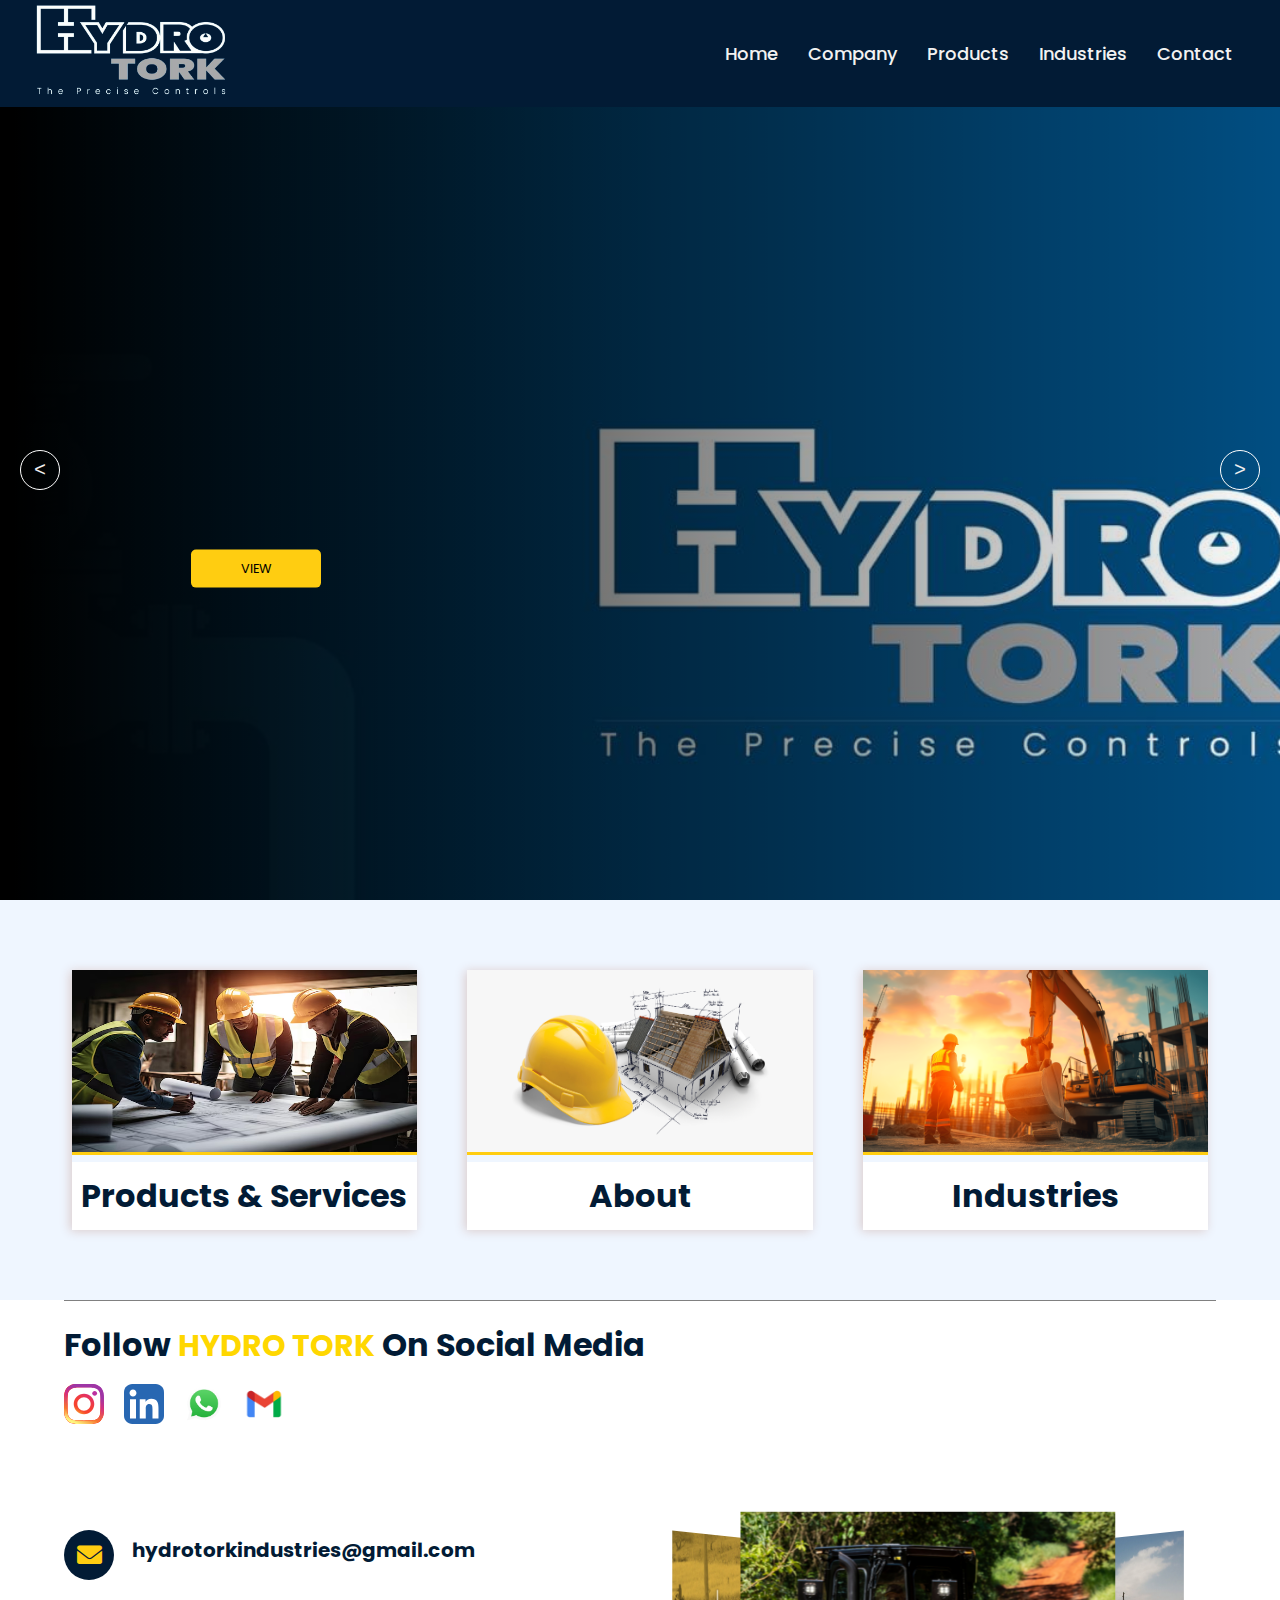
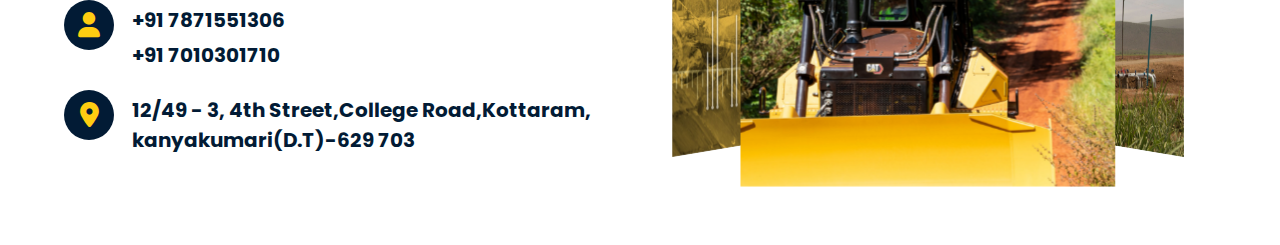
<file: index.html>
<!DOCTYPE html>
<html lang="en">
<head>
    <meta charset="UTF-8">
    <meta name="viewport" content="width=device-width, initial-scale=1.0">
    <title>Hydro TORK</title>
    <link rel="stylesheet" href="https://cdnjs.cloudflare.com/ajax/libs/font-awesome/6.0.0-beta3/css/all.min.css">
    <link rel="stylesheet" href="css/style.css">
</head>
<body>
    <!-- ----------------------------navbar section----------------------------- -->
    <section class="navbar">
        <nav>
            <div class="wrapper">
              <div class="logo">
                <a href="index.html">
                    <img src="images/logo.png" alt="logo">
                </a>
            </div>
              <input type="radio" name="slider" id="menu-btn">
              <input type="radio" name="slider" id="close-btn">
              <ul class="nav-links">
                <label for="close-btn" class="btn close-btn"><i class="fas fa-times"></i></label>
                <li><a href="index.html">Home</a></li>
                <li>
                  <a href="about.html" class="desktop-item">Company</a>
                  <input type="checkbox" id="showDrop">
                  <label for="showDrop" class="mobile-item">Company</label>
                  <ul class="drop-menu">
                    <li><a href="strategy.html">Strategy & Purpose</a></li>
                    <li><a href="product.html">Brands</a></li>
                  </ul>
                </li>
                <li>
                  <a href="product.html" class="desktop-item">Products</a>
                  <input type="checkbox" id="showMega">
                  <label for="showMega" class="mobile-item">Products</label>
                  <div class="mega-box">
                    <div class="content">
                      <div class="row">
                        <ul class="mega-links" style="border: none;">
                            <li onclick="navigateToProduct(1)"><span>> Hydraulic Pumps</span></li>
                            <li onclick="navigateToProduct(2)"><span>> Hydraulic Valves</span></li>
                            <li onclick="navigateToProduct(3)"><span>> Power Packs</span></li>
                        </ul>
                    </div>
                    <div class="row">
                        <ul class="mega-links">
                            <li onclick="navigateToProduct(4)"><span>> Hydraulic Fittings</span></li>
                            <li onclick="navigateToProduct(5)"><span>> Industrial Valves</span></li>
                            <li onclick="navigateToProduct(6)"><span>> Hydraulic Directional Control Valves</span></li>
                        </ul>
                    </div>
                    </div>
                  </div>
                </li>
                <li>
                    <a href="industries.html" class="desktop-item">Industries</a>
                    <input type="checkbox" id="showDrop1">
                    <label for="showDrop1" class="mobile-item">Industries</label>
                    <ul class="drop-menu">
                        <li><a href="industries.html">Steel</a></li>
                        <li><a href="industries.html">Plastic</a></li>
                        <li><a href="industries.html">Construction</a></li>
                        <li><a href="industries.html">Mechine Tools</a></li>
                        <li><a href="industries.html">Marine</a></li>
                        <li><a href="industries.html">Agriculture</a></li>
                        <li><a href="industries.html">Scrubbing industries</a></li>
                    </ul>
                  </li>
                <li><a href="contact.html">Contact</a></li>
              </ul>
              <label for="menu-btn" class="btn menu-btn"><i class="fas fa-bars"></i></label>
            </div>
          </nav>
    </section>

    <!-- ----------------------------------- banner section --------------------------------------- -->
    <div class="slider">
        <div class="list">
            <div class="item active">
                <img src="images/ban1.jpg">
                <div class="content">
                    <h2>HYDRO TORK</h2>
                    <button onclick="homeview1()">VIEW</button>
                </div>
            </div>
            <div class="item">
                <img src="images/pumps-transformed.jpeg">
                <div class="content">
                    <h2>Hydraulic Pumps</h2>
                    <button onclick="homeview2()">VIEW</button>
                </div>
            </div>
            <div class="item">
                <img src="images/valves-transformed.jpeg">
                <div class="content">
                    <h2>Hydraulic Valves</h2>
                    <button onclick="homeview3()">VIEW</button>
                </div>
            </div>
            <div class="item">
                <img src="images/powerpack.png">
                <div class="content">
                    <h2>Power Packs</h2>
                    <button onclick="homeview4()">VIEW</button>
                </div>
            </div>
            <div class="item">
                <img src="images/fittings.jpeg">
                <div class="content">
                    <h2>Hydraulic Fittings</h2>
                    <button onclick="homeview5()">VIEW</button>
                </div>
            </div>
            <div class="item">
                <img src="images/interiel valves.jpeg">
                <div class="content">
                    <h2>Industrial Valves</h2>
                    <button onclick="homeview6()">VIEW</button>
                </div>
            </div>
        </div>
        <!-- button arrows -->
        <div class="arrows">
            <button id="prev"><
            </button>
            <button id="next">></button>
        </div>
    </div>

    <!--  ------------------------------- home page ------------------------------------------------- -->
    <div class="home-bg-color">
        <div class="home-container">
            <div class="row-home">
                <div class="home-col" onclick="productsSection()">
                    <img src="images/index-about.jpg" alt="">
                    <div class="home-col-heading">
                        <h1>Products & Services</h1>
                    </div>
                </div>
                <div class="home-col" onclick="aboutSection()">
                    <img src="images/index-about1.png" alt="">
                    <div class="home-col-heading">
                        <h1>About</h1>
                    </div>
                </div>
                <div class="home-col" onclick="industriesSection()">
                    <img src="images/index-industries.jpg" alt="">
                    <div class="home-col-heading">
                        <h1>Industries</h1>
                    </div>
                </div>
            </div>
        </div>
    </div>


    <!-- --------------------------------------------  social media ------------------------------------------ -->
    <div class="home-social-media" id="contact">
        <div class="home-container">
            <div class="row-social-media">
                <div class="social-media-heading">
                    <h1>Follow <span style="color:gold;font-size: 30px;">HYDRO TORK</span> On Social Media</h1>
                </div>
                <div class="social-media-list">

                    <ul>
                        <a href="https://www.instagram.com/yourusername" target="_blank" title="instagram">
                            <li><img src="images/insta.svg" alt=""></li>
                        </a>
                        <a href="https://www.linkedin.com/in/your-profile" target="_blank" title="linkedin">
                            <li><img src="images/linkedin.svg" alt=""></li>
                        </a>
                        <a href="https://wa.me/7871551306" title="whatsapp">
                            <li><img src="images/whatsapp.png" alt=""></li>
                        </a>
                        <a href="mailto:hydrotorkindustries@gmail.com" title="gmail">
                            <li><img src="images/gmail.png" alt=""></li>
                        </a>
                    </ul>
                </div>

            </div>
        </div>
    </div>


    <!-- --------------------------------- footer section ---------------------------- -->
    <div class="detail-container">
        <div class="detail-row">
            <div class="detail-col">
                <div class="details-info">
                    <div class="email-detail">
                        <div class="address-icon" >
                            <i class='fas fa-envelope'></i>
                        </div>
                        <div class="address-details" style="padding-left: 25px;">
                            <h3 class="head-deatail"><span>hydrotorkindustries@gmail.com</span></h3>
                        </div>
                    </div>
                    <div class="email-detail">
                        <div class="address-icon">
                            <i class="fa-solid fa-user"></i>
                        </div>
                        <div class="address-details" style="padding-left: 25px;">
                            <h3 class="head-deatail"><span>+91 7871551306</span></h3>
                            <h3 class="head-deatail"><span>+91 7010301710</span></h3>
                        </div>
                    </div>
                    <div class="email-detail">
                        <div class="address-icon">
                            <i class="fa-solid fa-location-dot"></i>
                        </div>
                        <div class="address-details" style="padding-left: 25px;">
                            <h3 class="head-deatail"><span>12/49 - 3, 4th Street,College Road,Kottaram, kanyakumari(D.T)-629 703</span></h3>
                        </div>
                    </div>
                </div>
            </div>
            <div class="detail-col">
                <div class="carousel" onmouseenter="pauseAnimation()" onmouseleave="resumeAnimation()">
                    <div class="carousel-inner">
                        <div class="carousel-item">
                            <img src="images/slider1.jpg" alt="">
                            <div class="title">
                                <a href="industries.html">Industries</a>
                            </div>
                        </div>
                        <div class="carousel-item">
                            <img src="images/sider2.jpg" alt="">
                            <div class="title">
                                <a href="#">Our Purpose</a>
                            </div>
                        </div>
                        <div class="carousel-item">
                            <img src="images/slider3.jpg" alt="">
                            <div class="title">
                                <a href="#">Our History</a>
                            </div>
                        </div>
                    </div>
                </div>
                <script>
                    var carousel = document.querySelector('.carousel-inner');
                    var isPaused = false;
                    function pauseAnimation() {
                        isPaused = true;
                        carousel.style.animationPlayState = 'paused';
                    }
                    function resumeAnimation() {
                        isPaused = false;
                        carousel.style.animationPlayState = 'running';
                    }
                </script>

            </div>
        </div>
    </div>


    <script src="js/script.js"></script>
</body>
</html>
</file>
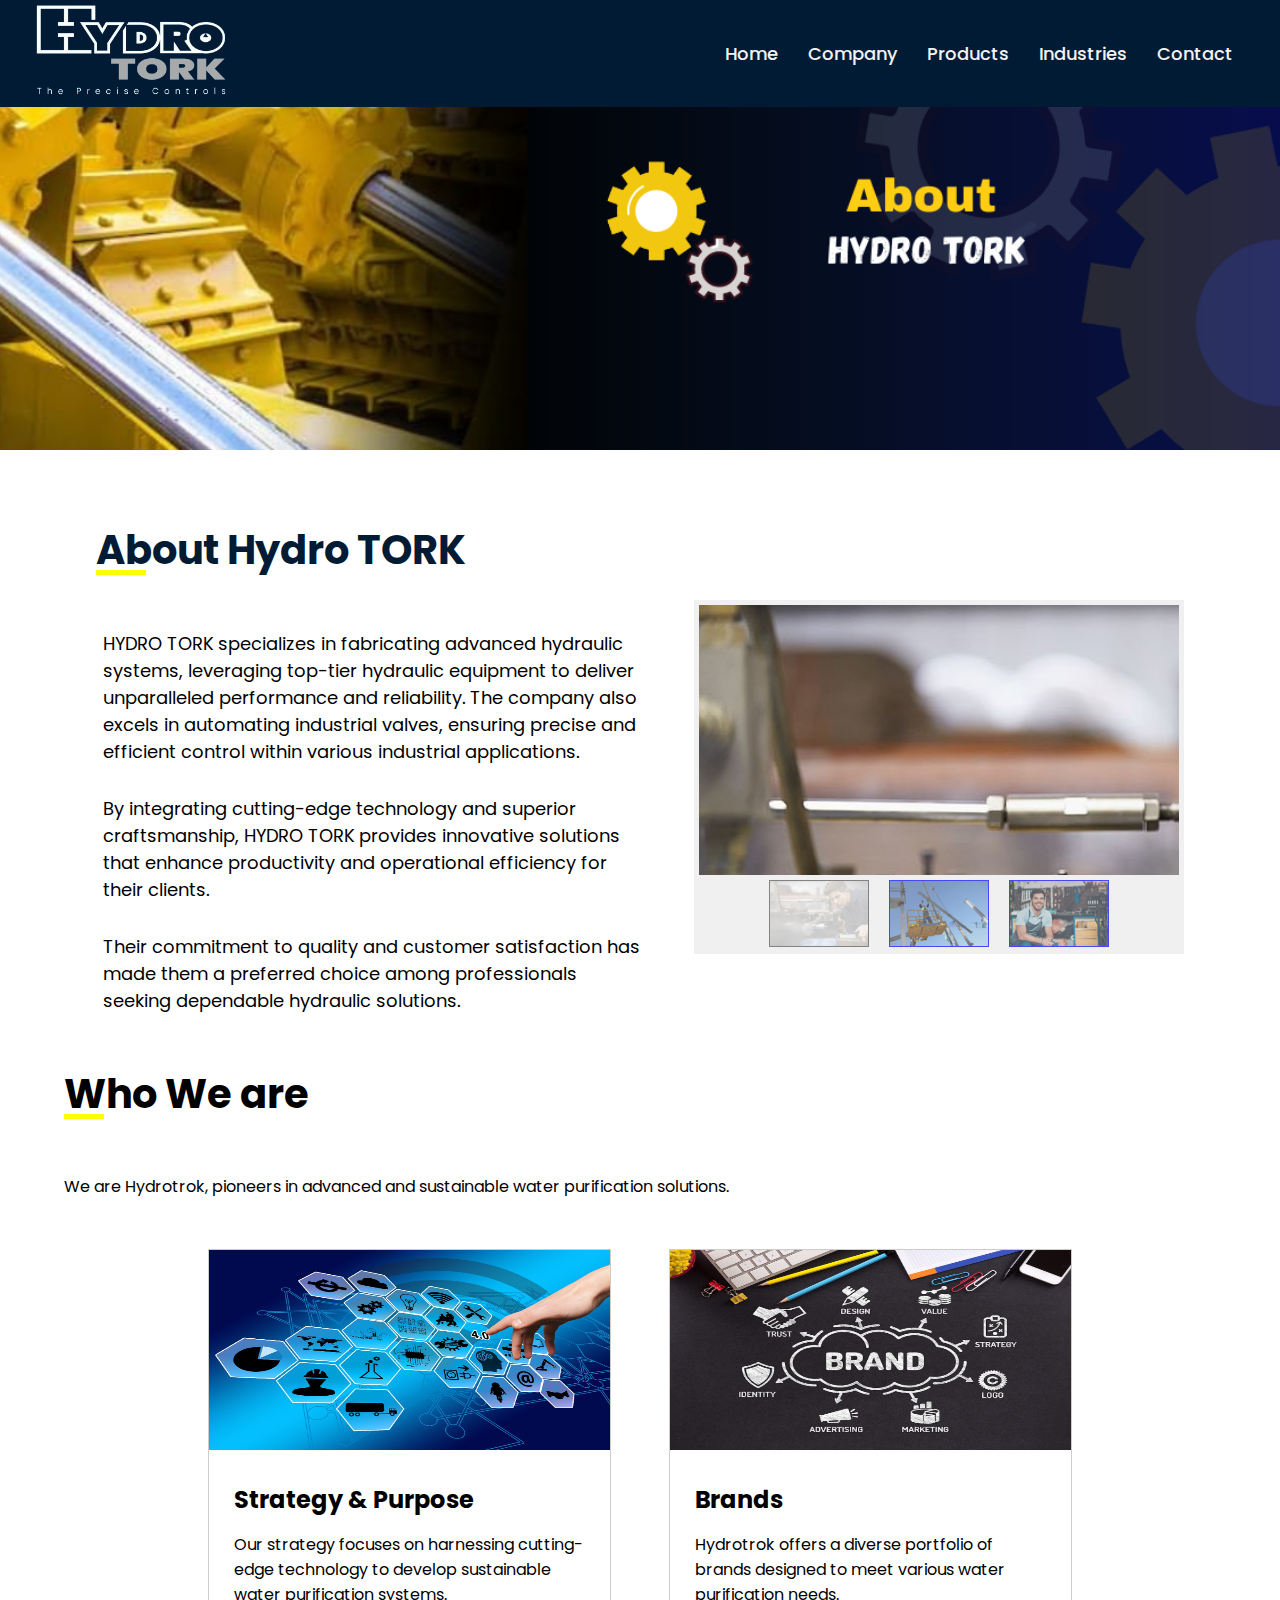
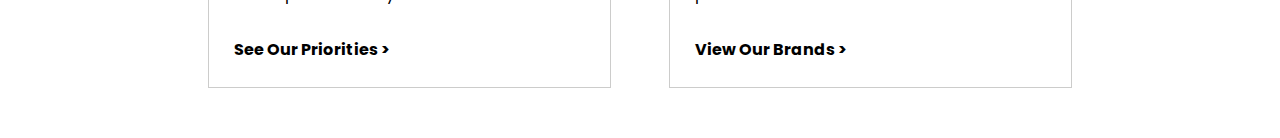
<file: about.html>
<!DOCTYPE html>
<html lang="en">

<head>
    <meta charset="UTF-8">
    <meta name="viewport" content="width=device-width, initial-scale=1.0">
    <link rel="stylesheet" href="https://cdnjs.cloudflare.com/ajax/libs/font-awesome/6.0.0-beta3/css/all.min.css">
    <title>About</title>
    <link rel="stylesheet" href="css/about.css">
    <link rel="stylesheet" href="css/style.css">
</head>

<body>
   <!-- ----------------------------navbar section----------------------------- -->
   <section class="navbar">
    <nav>
        <div class="wrapper">
          <div class="logo">
            <a href="index.html">
                <img src="images/logo.png" alt="logo">
            </a>
        </div>
          <input type="radio" name="slider" id="menu-btn">
          <input type="radio" name="slider" id="close-btn">
          <ul class="nav-links">
            <label for="close-btn" class="btn close-btn"><i class="fas fa-times"></i></label>
            <li><a href="index.html">Home</a></li>
            <li>
              <a href="about.html" class="desktop-item">Company</a>
              <input type="checkbox" id="showDrop">
              <label for="showDrop" class="mobile-item">Company</label>
              <ul class="drop-menu">
                <li><a href="strategy.html">Strategy & Purpose</a></li>
                <li><a href="product.html">Brands</a></li>
              </ul>
            </li>
            <li>
              <a href="product.html" class="desktop-item">Products</a>
              <input type="checkbox" id="showMega">
              <label for="showMega" class="mobile-item">Products</label>
              <div class="mega-box">
                <div class="content">
                  <div class="row">
                    <ul class="mega-links" style="border: none;">
                        <li onclick="navigateToProduct(1)"><span>> Hydraulic Pumps</span></li>
                        <li onclick="navigateToProduct(2)"><span>> Hydraulic Valves</span></li>
                        <li onclick="navigateToProduct(3)"><span>> Power Packs</span></li>
                    </ul>
                </div>
                <div class="row">
                    <ul class="mega-links">
                        <li onclick="navigateToProduct(4)"><span>> Hydraulic Fittings</span></li>
                        <li onclick="navigateToProduct(5)"><span>> Industrail Valves</span></li>
                        <li onclick="navigateToProduct(6)"><span>> Hydraulic Directional Control Valves</span></li>
                    </ul>
                </div>
                </div>
              </div>
            </li>
            <li>
                <a href="industries.html" class="desktop-item">Industries</a>
                <input type="checkbox" id="showDrop1">
                <label for="showDrop1" class="mobile-item">Industries</label>
                <ul class="drop-menu">
                    <li><a href="industries.html">Steel</a></li>
                    <li><a href="industries.html">Plastic</a></li>
                    <li><a href="industries.html">Construction</a></li>
                    <li><a href="industries.html">Mechine Tools</a></li>
                    <li><a href="industries.html">Marine</a></li>
                    <li><a href="industries.html">Agriculture</a></li>
                    <li><a href="industries.html">Scrubbing industries</a></li>
                </ul>
              </li>
            <li><a href="contact.html">Contact</a></li>
          </ul>
          <label for="menu-btn" class="btn menu-btn"><i class="fas fa-bars"></i></label>
        </div>
      </nav>
</section>
    

    <!-- ----------------------------- about section --------------------------- -->
    <section class="about-banner">
    </section>
    <section class="about">
        <div class="about-container">
            <h1 class="about-content">About Hydro TORK</h1>
            <div data-aos="zoom-in">
                <div class="about-row">
                    <div class="about-col">
                        <p class="about-para">HYDRO TORK specializes in fabricating advanced hydraulic systems, leveraging top-tier hydraulic equipment to deliver unparalleled performance and reliability. The company also excels in automating industrial valves, ensuring precise and efficient control within various industrial applications. </p>
                        <p class="about-para">By integrating cutting-edge technology and superior craftsmanship, HYDRO TORK provides innovative solutions that enhance productivity and operational efficiency for their clients.</p>
                        <p class="about-para">Their commitment to quality and customer satisfaction has made
                            them a preferred choice among professionals seeking dependable hydraulic solutions.</p>
                    </div>
                    <div class="about-col1">
                        <div class="col-lg-4">
                            <div class="about-carousel">
                                <div>
                                    <iframe src="images/about1.jpg" allowfullscreen frameborder="0"
                                        name="slider1"></iframe>
                                </div>
                                <span>
                                    <a href="images/about1.jpg" target="slider1"><img src="images/about1.jpg"></a>
                                    <a href="images/about2.jpg" target="slider1"><img src="images/about2.jpg"></a>
                                    <a href="images/about3.jpg" target="slider1"><img src="images/about3.jpg"></a>
                                </span>
                            </div>
                        </div>

                    </div>
                </div>
            </div>
        </div>
    </section>

    <section class="who">
        <div class="who-container">
            <h1 class="who-title">Who We are</h1>
            <p class="who-p">We are Hydrotrok, pioneers in advanced and sustainable water purification solutions. </p>
            <div>
                <div class="who-row">
                    <div class="who-col" onclick="navigateToStrategyPurpose()" data-aos="fade-right" data-aos-delay="100">
                        <div class="who-img">
                            <img src="images/Strategy.jpg" alt="" width="380px" height="200px">
                        </div>
                        <div class="who-para">
                            <h3 class="who-para-h3">Strategy & Purpose</h3>
                            <div class="line"></div>
                            <p class="who-para-p">
                                Our strategy focuses on harnessing cutting-edge technology to develop
                                sustainable water purification systems.
                            </p>
                            <h4 class="who-para-a">See Our Priorities ></h4>
                        </div>
                    </div>

                    <div class="who-col" onclick="productsSection()" data-aos="fade-right" data-aos-delay="100">
                        <div class="who-img">
                            <img src="images/brand.jpg" alt="" width="353px" height="200px">
                        </div>
                        <div class="who-para">
                            <h3 class="who-para-h3">Brands</h3>
                            <div class="line"></div>
                            <p class="who-para-p">Hydrotrok offers a diverse portfolio of brands designed to meet
                                various water purification needs.
                            </p>
                            <h4 class="who-para-a">View Our Brands ></h4>
                        </div>
                    </div>
                </div>
            </div>
        </div>
    </section>


    <script src="js/script.js">

    </script>
</body>

</html>
</file>
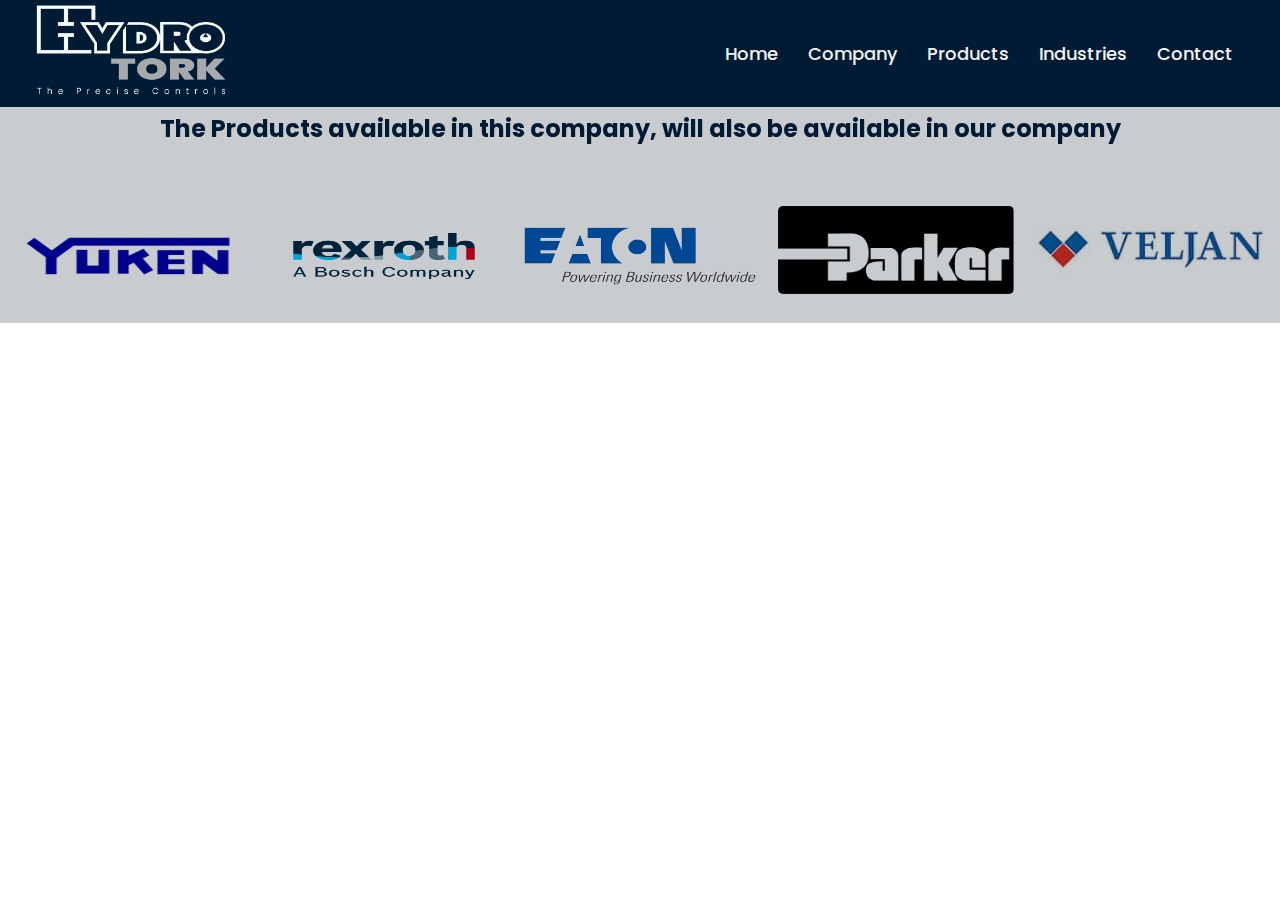
<file: details.html>
<!DOCTYPE html>
<html lang="en">
<head>
    <meta charset="UTF-8">
    <meta name="viewport" content="width=device-width, initial-scale=1.0">
    <link rel="stylesheet" href="css/product.css">
    <link rel="stylesheet" href="https://cdnjs.cloudflare.com/ajax/libs/font-awesome/6.0.0-beta3/css/all.min.css">
    <title>Product Details</title>
    <link rel="stylesheet" href="css/style.css">
</head>
<body>
    <!-- ----------------------------navbar section----------------------------- -->
    <section class="navbar">
        <nav>
            <div class="wrapper">
              <div class="logo">
                <a href="index.html">
                    <img src="images/logo.png" alt="logo">
                </a>
            </div>
              <input type="radio" name="slider" id="menu-btn">
              <input type="radio" name="slider" id="close-btn">
              <ul class="nav-links">
                <label for="close-btn" class="btn close-btn"><i class="fas fa-times"></i></label>
                <li><a href="index.html">Home</a></li>
                <li>
                  <a href="about.html" class="desktop-item">Company</a>
                  <input type="checkbox" id="showDrop">
                  <label for="showDrop" class="mobile-item">Company</label>
                  <ul class="drop-menu">
                    <li><a href="strategy.html">Strategy & Purpose</a></li>
                    <li><a href="product.html">Brands</a></li>
                  </ul>
                </li>
                <li>
                  <a href="product.html" class="desktop-item">Products</a>
                  <input type="checkbox" id="showMega">
                  <label for="showMega" class="mobile-item">Products</label>
                  <div class="mega-box">
                    <div class="content">
                      <div class="row">
                        <ul class="mega-links" style="border: none;">
                            <li onclick="navigateToProduct(1)"><span>> Hydraulic Pumps</span></li>
                            <li onclick="navigateToProduct(2)"><span>> Hydraulic Valves</span></li>
                            <li onclick="navigateToProduct(3)"><span>> Power Packs</span></li>
                        </ul>
                    </div>
                    <div class="row">
                        <ul class="mega-links">
                            <li onclick="navigateToProduct(4)"><span>> Hydraulic Fittings</span></li>
                            <li onclick="navigateToProduct(5)"><span>> Industrail Valves</span></li>
                            <li onclick="navigateToProduct(6)"><span>> Hydraulic Directional Control Valves</span></li>
                        </ul>
                    </div>
                    </div>
                  </div>
                </li>
                <li>
                    <a href="industries.html" class="desktop-item">Industries</a>
                    <input type="checkbox" id="showDrop1">
                    <label for="showDrop1" class="mobile-item">Industries</label>
                    <ul class="drop-menu">
                      <li><a href="industries.html">Steel</a></li>
                      <li><a href="industries.html">Plastic</a></li>
                      <li><a href="industries.html">Construction</a></li>
                      <li><a href="industries.html">Mechine Tools</a></li>
                      <li><a href="industries.html">Marine</a></li>
                      <li><a href="industries.html">Agriculture</a></li>
                      <li><a href="industries.html">Scrubbing industries</a></li>
                    </ul>
                  </li>
                <li><a href="contact.html">Contact</a></li>
              </ul>
              <label for="menu-btn" class="btn menu-btn"><i class="fas fa-bars"></i></label>
            </div>
          </nav>
    </section>
    <div id="productDetails" class="product-details"></div>
    <section class="prodfoot-section">
      <div class="prodfoot-container">
          <h1>The Products available in this company, will also be available in our company</h1>
          <div class="prodfoot-row">

              <div class="product_logo" onclick="navigateToProcut12()">
                  <img src="images/yuken logo.png" alt="img" srcset="" width="240px" height="200px">

              </div>
              <div class="product_logo" onclick="navigateToProcut12()">
                  <img src="images/rexroth logo.png" alt="img" srcset="" width="240px" height="200px">

              </div>
              <div class="product_logo" onclick="navigateToProcut12()">
                  <img src="images/eaton logo.png" alt="img" srcset="" width="240px" height="200px">

              </div>
              <div class="product_logo" onclick="navigateToProcut12()">
                  <img src="images/Parker logo.png" alt="img" srcset="" width="240px" height="200px">
              </div>
              <div class="product_logo" onclick="navigateToProcut12()">
                  <img src="images/veljan.jpeg" alt="img" srcset="" width="240px" height="200px">
              </div>
          </div>

      </div>
  </section>
    <script src="js/details.js"></script>
</body>
</html>
</file>
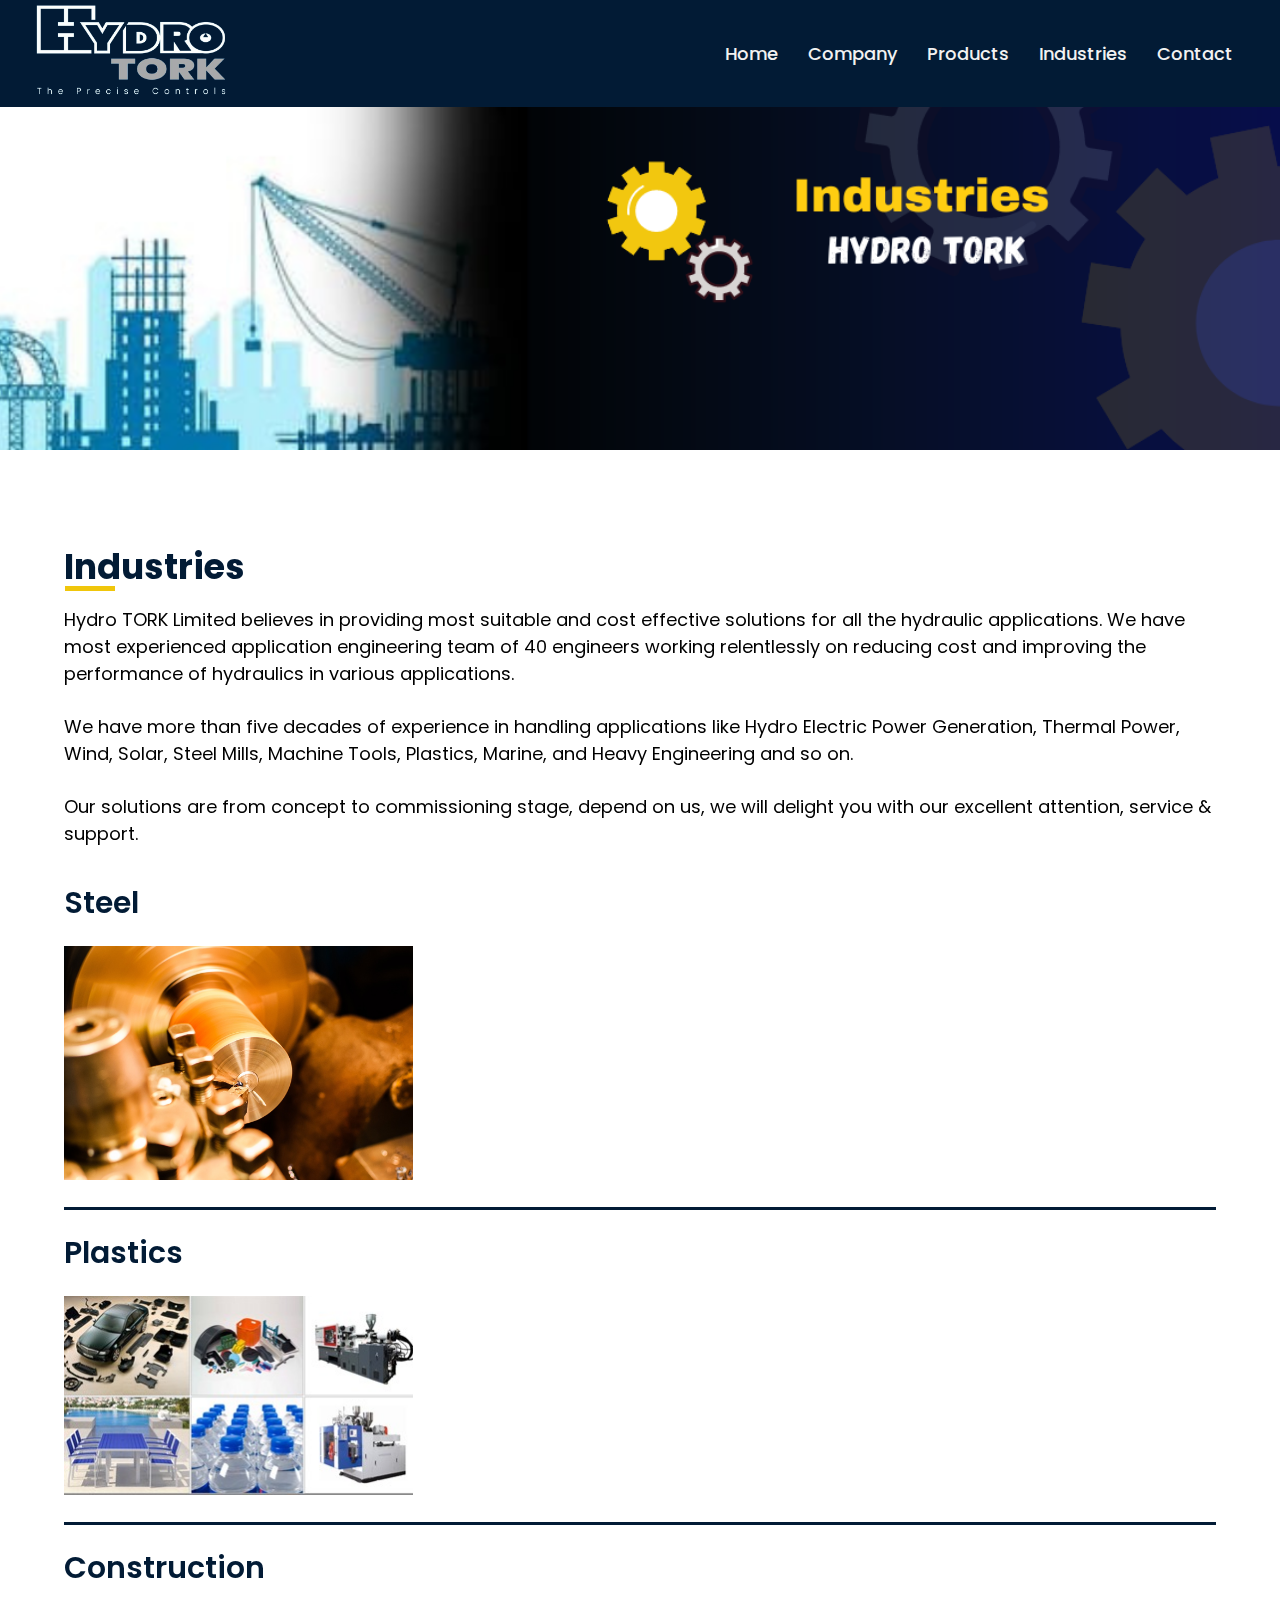
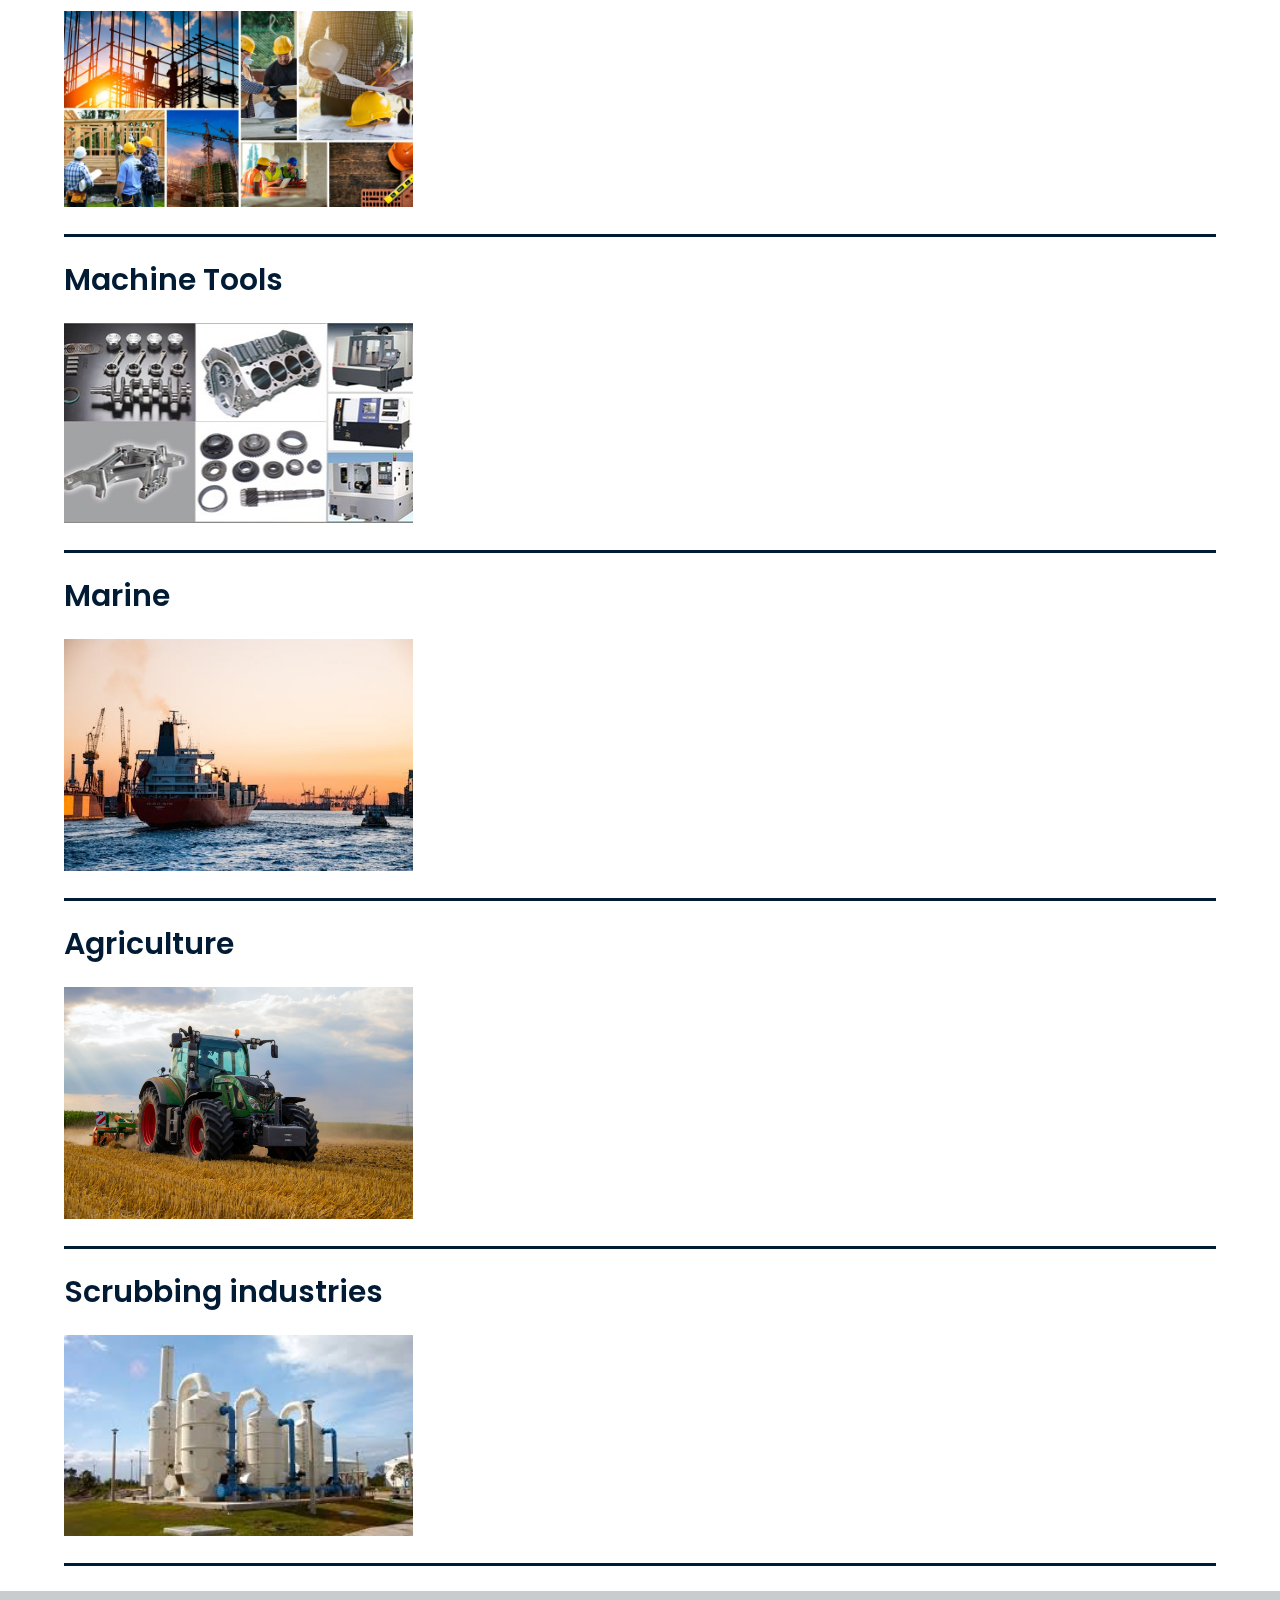
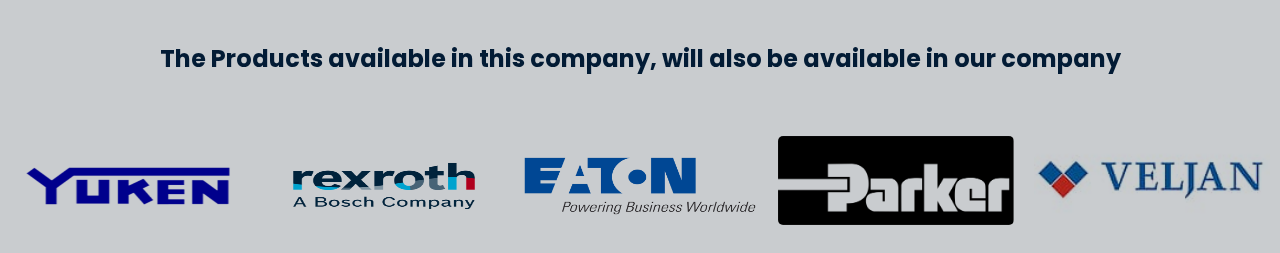
<file: industries.html>
<!DOCTYPE html>
<html lang="en">

<head>
    <meta charset="UTF-8">
    <meta name="viewport" content="width=device-width, initial-scale=1.0">
    <title>Industries</title>
    <link rel="stylesheet" href="https://cdnjs.cloudflare.com/ajax/libs/font-awesome/6.0.0-beta3/css/all.min.css">
    <link rel="stylesheet" href="css/industries.css">
    <link rel="stylesheet" href="css/style.css">
</head>

<body>
    <!-- ----------------------------navbar section----------------------------- -->
    <section class="navbar">
        <nav>
            <div class="wrapper">
              <div class="logo">
                <a href="index.html">
                    <img src="images/logo.png" alt="logo">
                </a>
            </div>
              <input type="radio" name="slider" id="menu-btn">
              <input type="radio" name="slider" id="close-btn">
              <ul class="nav-links">
                <label for="close-btn" class="btn close-btn"><i class="fas fa-times"></i></label>
                <li><a href="index.html">Home</a></li>
                <li>
                  <a href="about.html" class="desktop-item">Company</a>
                  <input type="checkbox" id="showDrop">
                  <label for="showDrop" class="mobile-item">Company</label>
                  <ul class="drop-menu">
                    <li><a href="strategy.html">Strategy & Purpose</a></li>
                    <li><a href="product.html">Brands</a></li>
                  </ul>
                </li>
                <li>
                  <a href="product.html" class="desktop-item">Products</a>
                  <input type="checkbox" id="showMega">
                  <label for="showMega" class="mobile-item">Products</label>
                  <div class="mega-box">
                    <div class="content">
                      <div class="row">
                        <ul class="mega-links" style="border: none;">
                            <li onclick="navigateToProduct(1)"><span>> Hydraulic Pumps</span></li>
                            <li onclick="navigateToProduct(2)"><span>> Hydraulic Valves</span></li>
                            <li onclick="navigateToProduct(3)"><span>> Power Packs</span></li>
                        </ul>
                    </div>
                    <div class="row">
                        <ul class="mega-links">
                            <li onclick="navigateToProduct(4)"><span>> Hydraulic Fittings</span></li>
                            <li onclick="navigateToProduct(5)"><span>> Industrail Valves</span></li>
                            <li onclick="navigateToProduct(6)"><span>> Hydraulic Directional Control Valves</span></li>
                        </ul>
                    </div>
                    </div>
                  </div>
                </li>
                <li>
                    <a href="industries.html" class="desktop-item">Industries</a>
                    <input type="checkbox" id="showDrop1">
                    <label for="showDrop1" class="mobile-item">Industries</label>
                    <ul class="drop-menu">
                        <li><a href="industries.html">Steel</a></li>
                        <li><a href="industries.html">Plastic</a></li>
                        <li><a href="industries.html">Construction</a></li>
                        <li><a href="industries.html">Mechine Tools</a></li>
                        <li><a href="industries.html">Marine</a></li>
                        <li><a href="industries.html">Agriculture</a></li>
                        <li><a href="industries.html">Scrubbing industries</a></li>
                    </ul>
                  </li>
                <li><a href="contact.html">Contact</a></li>
              </ul>
              <label for="menu-btn" class="btn menu-btn"><i class="fas fa-bars"></i></label>
            </div>
          </nav>
    </section>

    <section class="indu-banner">
    </section>

    <section class="industries-banner">
        <div class="industries-banner-container">
            <div class="industries-banner-row">
                <div class="industries-banner-col">
                    <h2 class="industries-h2">Industries</h2>
                    <p class="industries-p">Hydro TORK Limited believes in providing most suitable and cost effective
                        solutions for all the
                        hydraulic applications. We have most experienced application engineering team of 40 engineers
                        working relentlessly on reducing cost and improving the performance of hydraulics in various
                        applications.
                    </p>
                    <p class="industries-p">We have more than five decades of experience in handling applications like
                        Hydro Electric Power
                        Generation, Thermal Power, Wind, Solar, Steel Mills, Machine Tools, Plastics, Marine, and Heavy
                        Engineering and so on.
                    </p>
                    <p class="industries-p">Our solutions are from concept to commissioning stage, depend on us, we will
                        delight you with our
                        excellent attention, service & support.
                    </p>
                </div>
            </div>
        </div>
    </section>


    <section class="steel">
        <div class="steel-container">
            <h3 class="steel-h3">Steel</h3>
            <div class="steel-row">
                <div class="steel-col">
                    <img src="images/steel.jpeg" alt="" width="100%">
                </div>
            </div>
        </div>
    </section>

    <section class="steel">
        <div class="steel-container">
            <h3 class="steel-h3">Plastics</h3>
            <div class="steel-row">
                <div class="steel-col">
                    <img src="images/plastics.jpeg" alt="" width="100%">
                </div>
            </div>
        </div>
    </section>

    <section class="steel">
        <div class="steel-container">
            <h3 class="steel-h3">Construction</h3>
            <div class="steel-row">
                <div class="steel-col">
                    <img src="images/construction.jpeg" alt="" width="100%">
                </div>
            </div>
        </div>
    </section>

    <section class="steel">
        <div class="steel-container">
            <h3 class="steel-h3">Machine Tools</h3>
            <div class="steel-row">
                <div class="steel-col">
                    <img src="images/Machine tools.jpeg" alt="" width="100%">
                </div>
            </div>
        </div>
    </section>

    <section class="steel">
        <div class="steel-container">
            <h3 class="steel-h3">Marine</h3>
            <div class="steel-row">
                <div class="steel-col">
                    <img src="images/marine.jpeg" alt="" width="100%">
                </div>
            </div>
        </div>
    </section>
    <section class="steel">
        <div class="steel-container">
            <h3 class="steel-h3">Agriculture</h3>
            <div class="steel-row">
                <div class="steel-col">
                    <img src="images/agriculture.jpg" alt="" width="100%">
                </div>
            </div>
        </div>
    </section>
    <section class="steel">
        <div class="steel-container">
            <h3 class="steel-h3">Scrubbing industries</h3>
            <div class="steel-row">
                <div class="steel-col">
                    <img src="images/scrubbers industrial.jpg" alt="" width="100%">
                </div>
            </div>
        </div>
    </section>
    <section class="prodfoot-section">
        <div class="prodfoot-container">
            <h1>The Products available in this company, will also be available in our company</h1>
            <div class="prodfoot-row">

                <div class="product_logo" onclick="navigateToProcut12()">
                    <img src="images/yuken logo.png" alt="img" srcset="" width="240px" height="200px">

                </div>
                <div class="product_logo" onclick="navigateToProcut12()">
                    <img src="images/rexroth logo.png" alt="img" srcset="" width="240px" height="200px">

                </div>
                <div class="product_logo" onclick="navigateToProcut12()">
                    <img src="images/eaton logo.png" alt="img" srcset="" width="240px" height="200px">

                </div>
                <div class="product_logo" onclick="navigateToProcut12()">
                    <img src="images/Parker logo.png" alt="img" srcset="" width="240px" height="200px">
                </div>
                <div class="product_logo" onclick="navigateToProcut12()">
                    <img src="images/veljan.jpeg" alt="img" srcset="" width="240px" height="200px">
                </div>
            </div>

        </div>
    </section>
    <script>
        document.querySelectorAll('.nav-links a').forEach(link => {
            link.addEventListener('click', () => {
                document.getElementById('menu-btn').checked = false;
            });
        });
    </script>

</body>

</html>
</file>
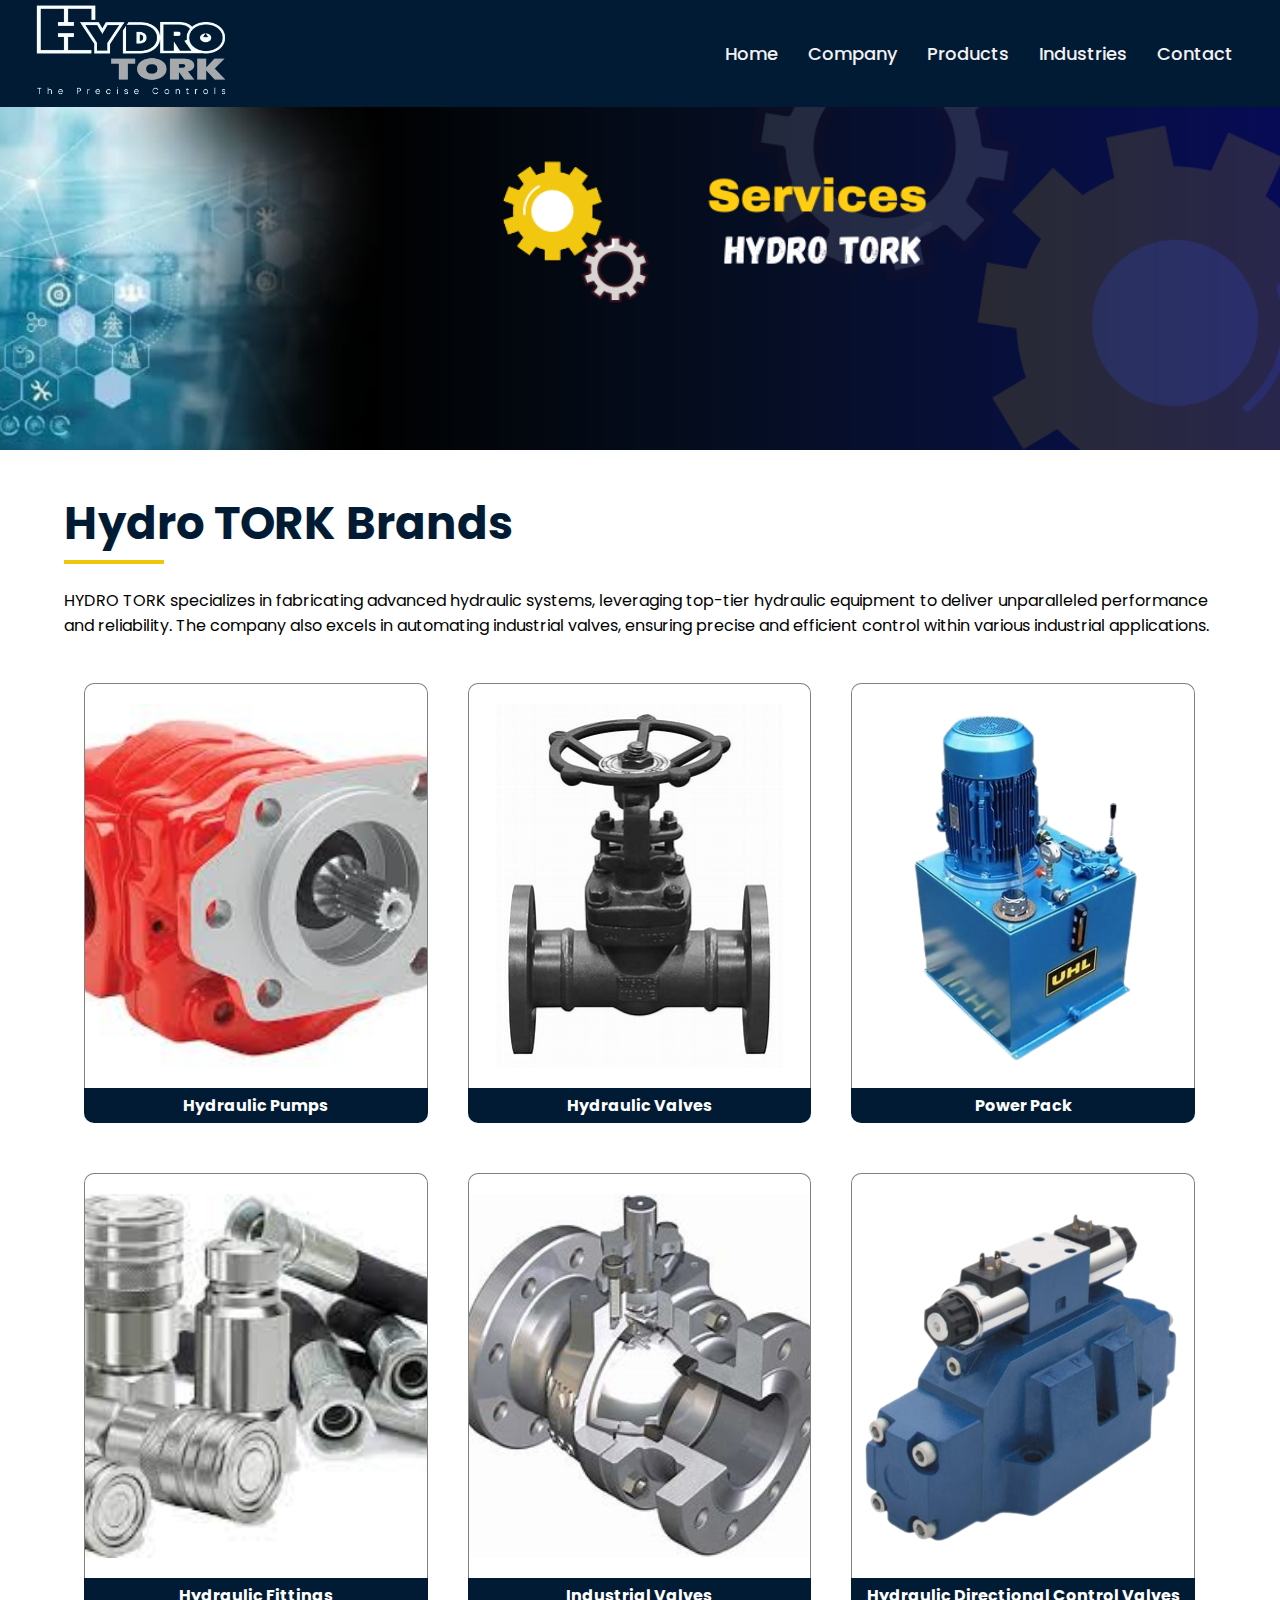
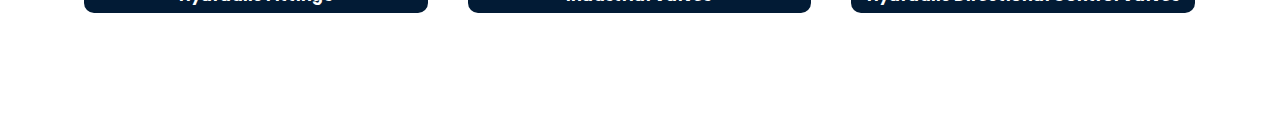
<file: product.html>
<!DOCTYPE html>
<html lang="en">
<head>
    <meta charset="UTF-8">
    <meta name="viewport" content="width=device-width, initial-scale=1.0">
    <link rel="stylesheet" href="https://cdnjs.cloudflare.com/ajax/libs/font-awesome/6.0.0-beta3/css/all.min.css">
    <link rel="stylesheet" href="css/product.css">
    <link rel="stylesheet" href="css/style.css">
    <title>Product List</title>
</head>
<body>
    <!-- ----------------------------navbar section----------------------------- -->
    <section class="navbar">
        <nav>
            <div class="wrapper">
              <div class="logo">
                <a href="index.html">
                    <img src="images/logo.png" alt="logo">
                </a>
            </div>
              <input type="radio" name="slider" id="menu-btn">
              <input type="radio" name="slider" id="close-btn">
              <ul class="nav-links">
                <label for="close-btn" class="btn close-btn"><i class="fas fa-times"></i></label>
                <li><a href="index.html">Home</a></li>
                <li>
                  <a href="about.html" class="desktop-item">Company</a>
                  <input type="checkbox" id="showDrop">
                  <label for="showDrop" class="mobile-item">Company</label>
                  <ul class="drop-menu">
                    <li><a href="strategy.html">Strategy & Purpose</a></li>
                    <li><a href="product.html">Brands</a></li>
                  </ul>
                </li>
                <li>
                  <a href="product.html" class="desktop-item">Products</a>
                  <input type="checkbox" id="showMega">
                  <label for="showMega" class="mobile-item">Products</label>
                  <div class="mega-box">
                    <div class="content">
                      <div class="row">
                        <ul class="mega-links" style="border: none;">
                            <li onclick="navigateToProduct(1)"><span>> Hydraulic Pumps</span></li>
                            <li onclick="navigateToProduct(2)"><span>> Hydraulic Valves</span></li>
                            <li onclick="navigateToProduct(3)"><span>> Power Packs</span></li>
                        </ul>
                    </div>
                    <div class="row">
                        <ul class="mega-links">
                            <li onclick="navigateToProduct(4)"><span>> Hydraulic Fittings</span></li>
                            <li onclick="navigateToProduct(5)"><span>> Industrail Valves</span></li>
                            <li onclick="navigateToProduct(6)"><span>> Hydraulic Directional Control Valves</span></li>
                        </ul>
                    </div>
                    </div>
                  </div>
                </li>
                <li>
                    <a href="industries.html" class="desktop-item">Industries</a>
                    <input type="checkbox" id="showDrop1">
                    <label for="showDrop1" class="mobile-item">Industries</label>
                    <ul class="drop-menu">
                      <li><a href="industries.html">Steel</a></li>
                      <li><a href="industries.html">Plastic</a></li>
                      <li><a href="industries.html">Construction</a></li>
                      <li><a href="industries.html">Mechine Tools</a></li>
                      <li><a href="industries.html">Marine</a></li>
                      <li><a href="industries.html">Agriculture</a></li>
                      <li><a href="industries.html">Scrubbing industries</a></li>
                    </ul>
                  </li>
                <li><a href="contact.html">Contact</a></li>
              </ul>
              <label for="menu-btn" class="btn menu-btn"><i class="fas fa-bars"></i></label>
            </div>
          </nav>
    </section>
    <section class="product-banner">
    </section>
    <section class="product-section">
        <div class="product-container">
            <h2 class="product-heading">Hydro TORK Brands</h2>
            <p class="product-para">
                HYDRO TORK specializes in fabricating advanced hydraulic systems, leveraging top-tier hydraulic equipment to deliver unparalleled performance and reliability. The company also excels in automating industrial valves, ensuring precise and efficient control within various industrial applications.    
            </p><br>
            <div id="productPageRow" class="product-row"></div>
        </div>
    </section>
    <script src="js/main.js"></script>
</body>
</html>
</file>
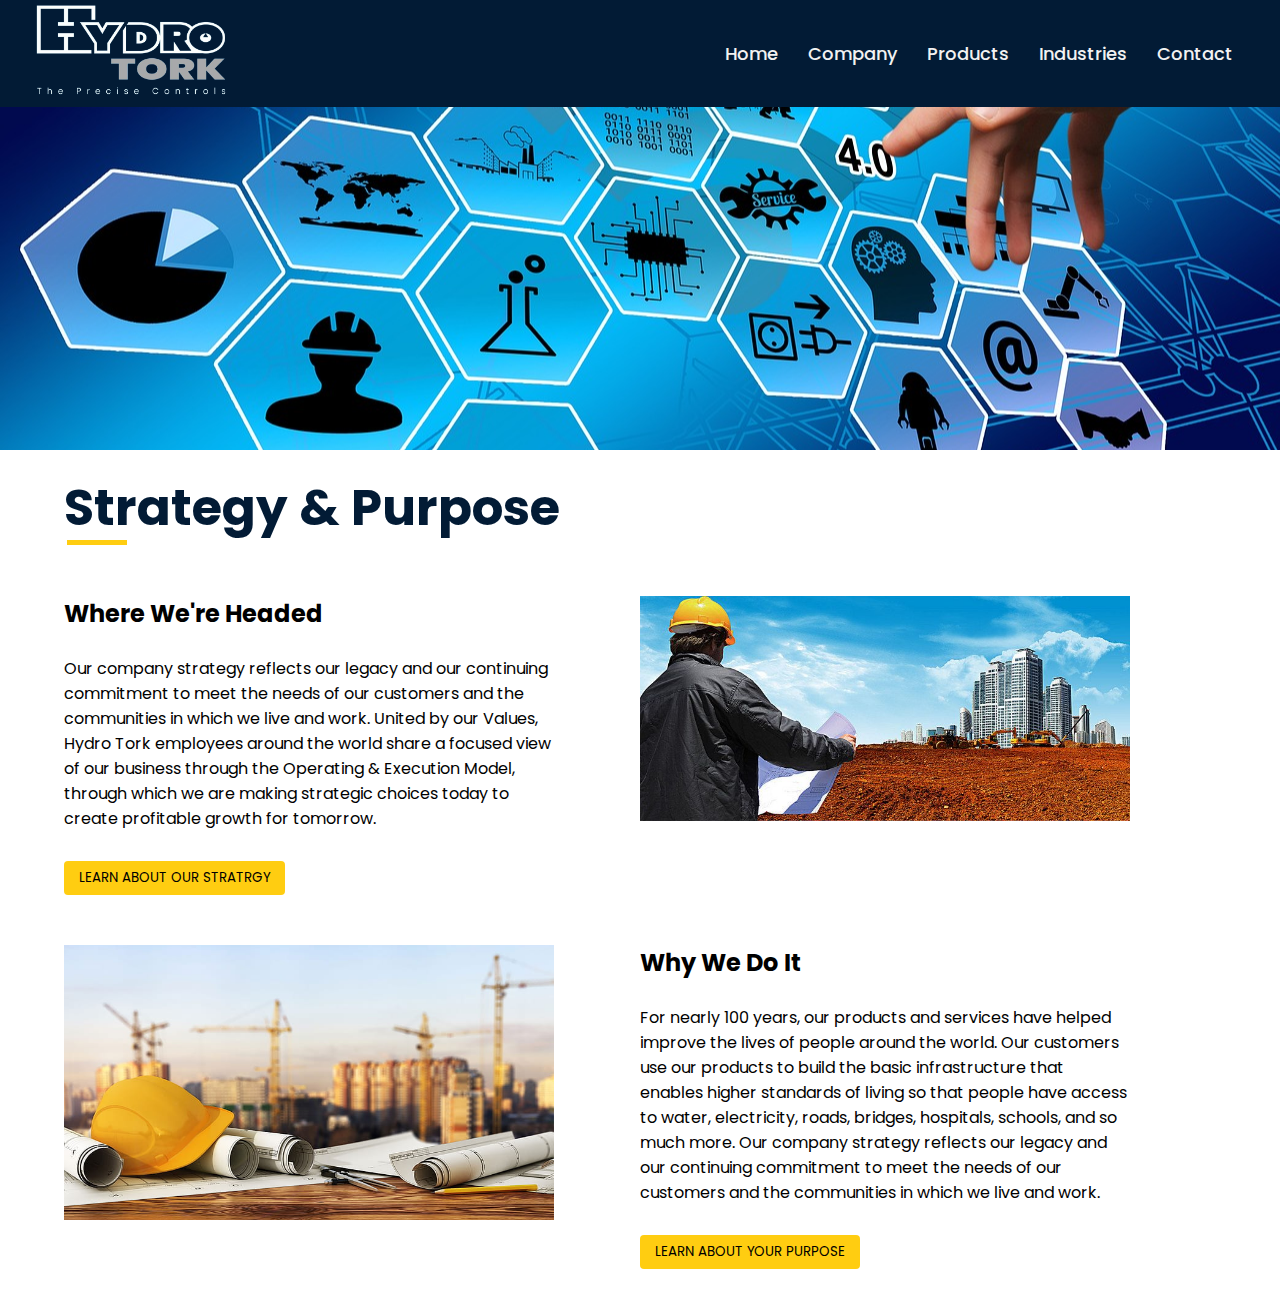
<file: strategy.html>
<!DOCTYPE html>
<html lang="en">

<head>
    <meta charset="UTF-8">
    <meta name="viewport" content="width=device-width, initial-scale=1.0">
    <link rel="stylesheet" href="https://cdnjs.cloudflare.com/ajax/libs/font-awesome/6.0.0-beta3/css/all.min.css">
    <title>Strategy</title>
    <link rel="stylesheet" href="css/style.css">
    <link rel="stylesheet" href="css/strategy.css">
</head>

<body>
    <!-- ----------------------------navbar section----------------------------- -->
    <section class="navbar">
        <nav>
            <div class="wrapper">
                <div class="logo">
                    <a href="index.html">
                        <img src="images/logo.png" alt="logo">
                    </a>
                </div>
                <input type="radio" name="slider" id="menu-btn">
                <input type="radio" name="slider" id="close-btn">
                <ul class="nav-links">
                    <label for="close-btn" class="btn close-btn"><i class="fas fa-times"></i></label>
                    <li><a href="index.html">Home</a></li>
                    <li>
                        <a href="about.html" class="desktop-item">Company</a>
                        <input type="checkbox" id="showDrop">
                        <label for="showDrop" class="mobile-item">Company</label>
                        <ul class="drop-menu">
                            <li><a href="strategy.html">Strategy & Purpose</a></li>
                            <li><a href="product.html">Brands</a></li>
                        </ul>
                    </li>
                    <li>
                        <a href="product.html" class="desktop-item">Products</a>
                        <input type="checkbox" id="showMega">
                        <label for="showMega" class="mobile-item">Products</label>
                        <div class="mega-box">
                            <div class="content">
                                <div class="row">
                                    <ul class="mega-links" style="border: none;">
                                        <li onclick="navigateToProduct(1)"><span>> Hydraulic Pumps</span></li>
                                        <li onclick="navigateToProduct(2)"><span>> Hydraulic Valves</span></li>
                                        <li onclick="navigateToProduct(3)"><span>> Power Packs</span></li>
                                    </ul>
                                </div>
                                <div class="row">
                                    <ul class="mega-links">
                                        <li onclick="navigateToProduct(4)"><span>> Hydraulic Fittings</span></li>
                                        <li onclick="navigateToProduct(5)"><span>> Industrail Valves</span></li>
                                        <li onclick="navigateToProduct(6)"><span>> Hydraulic Directional Control
                                                Valves</span></li>
                                    </ul>
                                </div>
                            </div>
                        </div>
                    </li>
                    <li>
                        <a href="industries.html" class="desktop-item">Industries</a>
                        <input type="checkbox" id="showDrop1">
                        <label for="showDrop1" class="mobile-item">Industries</label>
                        <ul class="drop-menu">
                            <li><a href="industries.html">Steel</a></li>
                            <li><a href="industries.html">Plastic</a></li>
                            <li><a href="industries.html">Construction</a></li>
                            <li><a href="industries.html">Mechine Tools</a></li>
                            <li><a href="industries.html">Marine</a></li>
                            <li><a href="industries.html">Agriculture</a></li>
                            <li><a href="industries.html">Scrubbing industries</a></li>
                        </ul>
                    </li>
                    <li><a href="contact.html">Contact</a></li>
                </ul>
                <label for="menu-btn" class="btn menu-btn"><i class="fas fa-bars"></i></label>
            </div>
        </nav>
    </section>

    <!-- --------banner section-------- -->
    <section class="straegy-banner">

    </section>

    <!-- -----------content---------------- -->

    <section class="strategy">
        <div class="strategy-container">
            <h1>Strategy & Purpose</h1>
            <div class="strategy-row">
                <div class="strategy-col">
                    <div class="strategy-box">
                        <h2> Where We're Headed </h2> <br>
                        <p class="strategy-para1">
                            Our company strategy reflects our legacy and our continuing commitment
                            to meet the needs of our customers and the communities in which we live
                            and work. United by our Values, Hydro Tork employees around the world
                            share a focused view of our business through the Operating & Execution
                            Model, through which we are making strategic choices today to create
                            profitable growth for tomorrow.
                        </p>
                        <div class="strategy-btn">
                            <input type="button" id="strategy-btn" value="LEARN ABOUT OUR STRATRGY">
                        </div>
                    </div>
                </div>
                <div class="strategy-col">
                    <div class="strategy-box">
                        <img src="images/col2.jpg" alt="">
                    </div>
                </div>
                <div class="strategy-col">
                    <div class="strategy-box">
                        <img src="images/col3.jpg" alt="">
                    </div>
                </div>
                <div class="strategy-col">
                    <div class="strategy-box">
                        <h2>Why We Do It</h2> <br>
                        <p class="strategy-para1">
                            For nearly 100 years, our products and services have helped improve the lives
                            of people around the world. Our customers use our products to build the basic
                            infrastructure that enables higher standards of living so that people have access
                            to water, electricity, roads, bridges, hospitals, schools, and so much more. Our
                            company strategy reflects our legacy and our continuing commitment to meet the
                            needs of our customers and the communities in which we live and work. 
                        </p>
                        <div class="strategy-btn">
                            <input type="button" id="strategy-btn" value="LEARN ABOUT YOUR PURPOSE">
                        </div>
                    </div>
                </div>
            </div>
        </div>
    </section>

</body>

</html>
</file>
<file: css/style.css>
@import url("https://fonts.googleapis.com/css2?family=Poppins:wght@200;300;400;500;600;700&display=swap");

*{
    box-sizing: border-box;
    padding: 0;
    margin: 0;
    font-family: "Poppins", sans-serif;
}


/* ====================================== navbar section ==================================== */
.navbar{
    position: fixed;
    z-index: 99;
    width: 100%;
    background: #021b35;
  }
nav{
    width: 95%;
    margin: auto;
}
  nav .wrapper{
    position: relative;
    max-width: 1300px;
    display: flex;
    align-items: center;
    justify-content: space-between;
  }
  .wrapper .logo a img{
    
    width: 200px;
  }
  .wrapper .nav-links{
    display: inline-flex;
  }
  .nav-links li{
    list-style: none;
  }
  .nav-links li a{
    color: #f2f2f2;
    text-decoration: none;
    font-size: 18px;
    font-weight: 500;
    padding: 9px 15px;
    border-radius: 5px;
    transition: all 0.3s ease;
  }
  .nav-links li a:hover{
    background: #3A3B3C;
  }
  .nav-links li span:hover{
    background: #3A3B3C;
    cursor: pointer;
  }
  .nav-links .mobile-item{
    display: none;
  }
  .nav-links .drop-menu{
    position: absolute;
    background: #021b35;
    width: 200px;
    line-height: 45px;
    top: 85px;
    opacity: 0;
    visibility: hidden;
    box-shadow: 0 6px 10px rgba(0,0,0,0.15);
  }
  .nav-links li:hover .drop-menu,
  .nav-links li:hover .mega-box{
    transition: all 0.3s ease;
    top: 70px;
    opacity: 1;
    visibility: visible;
  }
  .drop-menu li a{
    width: 100%;
    display: block;
    padding: 0 0 0 15px;
    font-weight: 400;
    border-radius: 0px;
  }
  .mega-box{
    position: absolute;
    left:50%;
    width: 100%;
    padding: 0 30px;
    top: 85px;
    opacity: 0;
    visibility: hidden;
  }
  .mega-box .content{
    background: #021b35;
    padding: 25px 20px;
    display: flex;
    width: 50%;
    justify-content: space-between;
    box-shadow: 0 6px 10px rgba(0,0,0,0.15);
  }
  .mega-box .content .row{
    width:50% ;
    line-height: 45px;
 
  }
  .content .row img{
    width: 100%;
    height: 100%;
    object-fit: cover;
  }
  .content .row header{
    color: #f2f2f2;
    font-size: 20px;
    font-weight: 500;
  }
  .content .row .mega-links{
    border-left: 1px solid rgba(255,255,255,0.09);
  }
  .row .mega-links li{
    padding: 0 20px;
  }
  .row .mega-links li span{
    padding: 0px;
    padding: 0 20px;
    color: #d9d9d9;
    font-size: 17px;
    display: block;
  }
  .row .mega-links li span:hover{
    color: #f2f2f2;
  }
  .wrapper .btn{
    color: #fff;
    font-size: 20px;
    cursor: pointer;
    display: none;
  }
  .wrapper .btn.close-btn{
    position: absolute;
    right: 30px;
    top: 10px;
  }
  /* --------------------------------------navbar media query-------------------------------------- */
  @media screen and (max-width: 970px) {
    .wrapper .btn{
      display: block;
    }
    .wrapper .nav-links{
      position: fixed;
      height: 100vh;
      width: 100%;
      max-width: 350px;
      top: 0;
      left: -100%;
      background: #021b35;
      display: block;
      padding: 50px 10px;
      line-height: 50px;
      overflow-y: auto;
      box-shadow: 0px 15px 15px rgba(0,0,0,0.18);
      transition: all 0.3s ease;
    }
    /* custom scroll bar */
    ::-webkit-scrollbar {
      width: 10px;
    }
    ::-webkit-scrollbar-track {
      background: #242526;
    }
    ::-webkit-scrollbar-thumb {
      background: #3A3B3C;
    }
    #menu-btn:checked ~ .nav-links{
      left: 0%;
    }
    #menu-btn:checked ~ .btn.menu-btn{
      display: none;
    }
    #close-btn:checked ~ .btn.menu-btn{
      display: block;
    }
    .nav-links li{
      margin: 15px 10px;
    }
    .nav-links li a{
      padding: 0 20px;
      display: block;
      font-size: 20px;
    }
    .nav-links .drop-menu{
      position: static;
      opacity: 1;
      top: 65px;
      visibility: visible;
      padding-left: 20px;
      width: 100%;
      max-height: 0px;
      overflow: hidden;
      box-shadow: none;
      transition: all 0.3s ease;
    }
    #showDrop:checked ~ .drop-menu,
    #showDrop1:checked ~ .drop-menu,
    #showMega:checked ~ .mega-box{
      max-height: 100%;
    }
    .nav-links .desktop-item{
      display: none;
    }
    .nav-links .mobile-item{
      display: block;
      color: #f2f2f2;
      font-size: 20px;
      font-weight: 500;
      padding-left: 20px;
      cursor: pointer;
      border-radius: 5px;
      transition: all 0.3s ease;
    }
    .nav-links .mobile-item:hover{
      background: #3A3B3C;
    }
    .drop-menu li{
      margin: 0;
    }
    .drop-menu li a{
      border-radius: 5px;
      font-size: 18px;
    }
    .mega-box {
      position: static;
      top: 65px;
      opacity: 1;
      visibility: visible;
      padding: 0 0px 0 5px;
      max-height: 0px;
      overflow: hidden;
      transition: all 0.3s ease;
    }
  
    .mega-box .content {
      box-shadow: none;
      flex-direction: column;
      padding: 20px 0px 0 0px;
      width: 100%;
    }
  
    .mega-box .content .row{
      width: 100%;
      margin-bottom: 15px;
      border-top: 1px solid rgba(255,255,255,0.08);
    }
    .mega-box .content .row:nth-child(1),
    .mega-box .content .row:nth-child(2){
      border-top: 0px;
    }
    .content .row .mega-links{
      border-left: 0px;
    }
    .row .mega-links li{
      margin: 0;
    }
    .content .row header{
      font-size: 19px;
    }
  }
  nav input{
    display: none;
  }



  /* =================================== banner section ================================== */
  .row-home {
    display: flex;
    justify-content: center;
    align-items: center;
    padding: 70px 0px;
    gap: 50px;
  }
  
  .content {
    color: white;
  }
  
  /* css slider */
  .slider {
    height: 100vh;
    position: relative;
  }
  
  .slider .list .item {
    position: absolute;
    inset: 0 0 0 0;
    overflow: hidden;
    opacity: 0;
    transition: 0.5s;
  }
  
  .slider .list .item img {
    width: 100%;
    height: 100%;
    object-fit: cover;
  }
  
  .slider .list .item::after {
    content: "";
    width: 100%;
    height: 100%;
    position: absolute;
    left: 0;
    timeline-scope: 0;
    background-image: linear-gradient(to right, #000 1%, transparent);
  }
  
  .slider .list .item .content a {
    text-decoration: none;
    color: #ffffff;
  }
  
  .slider .list .item .content {
    position: absolute;
    left: 10%;
    top: 35%;
    max-width: 80%;
    z-index: 1;   
  }
  
  .slider .list .item .content p:nth-child(1) {
    text-transform: uppercase;
    letter-spacing: 10px;
  }
  
  .slider .list .item .content h2 {
    font-size: 100px;
    margin: 0;
  }
  
  .slider .list .item.active {
    opacity: 1;
    z-index: 10;
  }
  
  .slider .list .item .content button {
    background-color: #ffcd11;
    padding: 10px 50px;
    outline: none;
    border: none;
    border-radius: 5px;
  }
  
  .slider .list .item .content button:hover {
    cursor: pointer;
    background-color: #999;
    color: white;
  }
  
  @keyframes showContent {
    to {
      transform: translateY(0);
      filter: blur(0);
      opacity: 1;
    }
  }
  
  .slider .list .item.active p:nth-child(1),
  .slider .list .item.active h2,
  .slider .list .item.active button:nth-child(3) {
    transform: translateY(30px);
    filter: blur(20px);
    opacity: 0;
    animation: showContent 0.5s 0.2s ease-in-out 1 forwards;
  }
  
  .slider .list .item.active h2 {
    animation-delay: 0.4s;
  }
  
  .slider .list .item.active button:nth-child(3) {
    animation-duration: 0.7s;
  }
  
  .arrows #prev {
    position: absolute;
    top: calc(50%);
    left: 50px;
    z-index: 10;
  }
  
  .arrows #next {
    position: absolute;
    top: calc(50%);
    right: 50px;
    z-index: 10;
  }
  
  .arrows button {
    border: 1px solid white;
    background-color: transparent;
    font-family: monospace;
    width: 40px;
    height: 40px;
    border-radius: 50%;
    font-size: x-large;
    color: #eee;
    transition: 0.5s;
  }
  
  .arrows button:hover {
    background-color: #ffcd11;
    color: #eee;
    cursor: pointer;
  }
  /* ------------------------------ banner section media query ----------------------------- */
  /* @media screen and (min-width: 320px) {
    .slider{
        height: 80vh;
    }
    .slider .list .item .content h2 {
      font-size: 0px;
    }
    .arrows {
      top: 10%;
    }
  } */
  @media (min-width: 320px) {
    .slider{
        height: 80vh;
    }
    .slider .list .item .content{
      position: absolute;
      top: 50%;
      left: 50%;
      transform: translate(-50%, -30%);
      padding:40px 20px 20px;
      text-align: center;
      width: 80%;
      max-width: 500px;
      z-index: 1;
    }
      
    .slider .list .item .content h2 {
      font-size: 40px;
        /* display: flex;
        text-align: center;
        justify-content: center; */
        padding-bottom: 20px;
    }
    
    .slider .list .item .content button {
        font-size: 0.8em; 
        padding: 8px 16px; 
        /* display: flex;
        text-align: center;
        justify-content: center;
        margin: auto; */
        width: 50%;
    }
    .arrows #prev {
        left: 20px;
    } 
    .arrows #next {
        right: 20px;
    } 
}
  @media screen and (min-width: 760px) {
    .slider{
      height: 100vh;
  }
    .slider .list .item .content h2 {
      font-size: 40px;
    }
    .arrows {
      top: 10%;
    }
    .slider .list .item .content{
      position: absolute;
      top: 50%;
      left: 50%;
      transform: translate(-50%, -30%);
      padding:40px 20px 20px;
      text-align: center;
      width: 80%;
      max-width: 500px;
      z-index: 1;
    }
  }
  @media screen and (min-width:1020px){
    .slider{
      height: 100vh;
  }
    .slider .list .item .content {
      position: absolute;
      left: 20%;
      top: 35%;
      width: 80%;
      max-width: 300px;
      z-index: 1;   
    }
    .slider .list .item .content button {
      background-color: #ffcd11;
      padding: 10px 50px;
      outline: none;
      border: none;
      border-radius: 5px;
    }
    .slider .list .item .content h2 {
      font-size: 100px;
      margin: 0;
    }
    
  }


  /* ===================================== home page ================================= */
  .home-container {
    width: 90%;
    margin: auto;
  }
  
  .home-bg-color {
    background-color: #eff6ff;
  }
  
  .home-col {
    width: 30%;
    box-shadow: -2px 1px 10px 0px #dbcbcb;
  }
  
  .home-col a {
    text-decoration: none;
    color: black;
  }
  
  .home-col:hover {
    box-shadow: -2px 1px 20px 0px #dbcbcb;
    cursor: pointer;
  }
  
  .home-col img {
    width: 100%;
    height: 185px;
    border-bottom: 3px solid #ffcd11;
  }
  
  .home-col-heading {
    padding: 10px 0px;
    text-align: center;
    background-color: white;
  }
  
  .home-col-heading h1 {
    color: #021b35;
  }
  
  @media screen and (max-width: 320px) {
    .home-container {
      width: 95%;
      margin: auto;
    }
  
    .row-home {
      display: flex;
      flex-wrap: wrap;
    }
  
    .home-col {
      width: 100%;
    }
  
    .home-col img {
      width: 100%;
    }
  }
  
  @media screen and (max-width: 760px) {
    .home-container {
      width: 90%;
      margin: auto;
    }
  
    .row-home {
      display: flex;
      flex-wrap: wrap;
    }
  
    .home-col {
      width: 100%;
    }
  
    .home-col img {
      width: 100%;
    }
  }
  
  @media screen and (max-width: 1020px) {
    .home-container {
      width: 90%;
      margin: auto;
    }
  
    .row-home {
      display: flex;
      flex-wrap: wrap;
    }
  
    .home-col {
      width: 100%;
    }
  
    .home-col img {
      width: 100%;
    }
  }
  


  /* ---------------------------------social media------------------------------------- */
.home-social-media {
  margin-bottom: 50px;
}

.row-social-media {
  border-top: 1px solid gray;
  padding-top: 20px;
}

.social-media-heading h1 {
  color: #021b35;
}

.social-media-list {
  margin-top: 15px;
}

.social-media-list ul {
  display: flex;
  gap: 20px;
}

.social-media-list ul a {
  text-decoration: none;
  color: black;
}

.social-media-list ul a:hover {
  text-decoration: underline;
}

.social-media-list ul li {
  list-style-type: none;
}

.social-media-list ul li img {
  width: 40px;
}

@media (min-width: 320px) {
  .detail-container {
    width: 95%;
    margin: auto;
  }
  .social-media-heading{
    width: 100%;
  }
}
@media (min-width: 760px) {
  .detail-container {
    width: 90%;
    margin: auto;
  }

  .detail-row {
    display: flex;
    flex-wrap: nowrap;
  }

  .detail-col {
    width: 50%;
  }
}

@media (min-width: 1020px) {
  .detail-container {
    width: 95% !important;
    margin: auto;
  }

  .detail-row {
    display: flex;
    flex-wrap: nowrap;
  }

  .detail-col {
    width: 50%;
  }
}


/* -------------------------------- footer -------------------------------------- */
.detail-container {
  width: 95%;
  margin: auto;
}

.detail-col{
  display: flex;
}

.details-info {
  width: 100%;
  margin-top: 5%;
}

.head-deatail {
  font-size: 20px;
  color: #021b35;
  display: flex;
  margin-top: 5px;
}

.email-detail i {
  font-size: 30px;
  color: #ffcd11;
  background-color: #021b35;
  padding: 13px;
  border-radius: 50%;
  width: 60px;
  text-align: center;
}
.address-icon{
  width: 10%;
}
.address-details{
  width: 85%;
}

.carousel {
  perspective: 1000px;
  width: 300px;
  height: 200px;
  margin: 50px auto;
}

.carousel-inner {
  width: 100%;
  height: 100%;
  transform-style: preserve-3d;
  animation: spin 10s infinite linear;
  transition: transform 0.5s ease;
}

.carousel-item {
  position: absolute;
  width: 100%;
  height: 100%;
  text-align: center;
  line-height: 200px;
  font-size: 24px;
  color: white;
  /* border: 1px solid #ccc; */
  cursor: pointer;
}

.carousel-item img {
  width: 100%;
  height: 100%;
  object-fit: cover;
}

.title a {
  text-decoration: none;
  color: #fffbfb;
}

.title a:hover {
  color: #ffcd11;
}

.carousel-item .title {
  position: absolute;
  bottom: 1px;
  left: 0;
  width: 100%;
  top: 1px;
  background-color: rgba(0, 0, 0, 0.5);
  /* padding: 5px; */
  color: white;
  font-size: 14px;
  font-weight: bold;
  /* text-align: center; */
  transition: opacity 0.3s ease;
  opacity: 0;
}

.carousel-item:hover .title {
  opacity: 1;
}

.carousel-item:nth-child(1) {
  transform: rotateY(0deg) translateZ(200px);
}

.carousel-item:nth-child(2) {
  transform: rotateY(120deg) translateZ(200px);
}

.carousel-item:nth-child(3) {
  transform: rotateY(240deg) translateZ(200px);
}

@keyframes spin {
  from {
    transform: rotateY(0deg);
  }

  to {
    transform: rotateY(360deg);
  }
}

.prodfoot-section {
  background-color: #c9cccf;
}

.prodfoot-container h1 {
  color: #021B35;
  text-align: center;
  font-size: 24px;
  margin-top: 2%;
  width: 100%;
  padding: 50px;
}

.prodfoot-row {
  display: flex;
  flex-wrap: nowrap;
  justify-content: center;
  text-align: center;
}



.product_logo {
  margin: 10px;
  cursor: pointer;

}

.product_logo img {
  max-width: 100%;
  max-height: 100px;
  height: auto;
  border-radius: 5px;
  transition: transform 0.3s ease-in-out;
  background-image: none;
  background-size: 0;
  background-repeat: no-repeat;
  mix-blend-mode: multiply;

}

.product_logo img:hover {
  transform: scale(1.1);
}
@media (min-width: 320px) {
  .detail-container {
    width: 80% !important;
    margin: auto;
  }

  .detail-row {
    display: flex;
    flex-wrap: wrap !important;
    justify-content: center;
    align-items: center;
  }

  .detail-col {
    width: 100% !important;
    margin-left: -50px;
  }

  .address-details {
    margin-left: 27px;
  }

  .email-detail {
    display: flex;
    margin-top: 20px;
  }

  .email-detail i {
    font-size: 25px;
    width: 50px;
    height: 50px;
    border-radius: 50%;
  }

  .head-deatail {
    font-size: 13px;
    font-weight: bold;
    margin-left: -20px;
  }

  .carousel-item {
    width: 80%;
    height: 80%;
  }

  .carousel-item img {
    width: 80%;
    height: 100%;
  }

  .carousel-inner {
    width: 72%;
  }
}

@media (min-width: 760px) {
  .detail-row {
    display: flex;
    flex-wrap: wrap !important;
    justify-content: center;
    align-items: center;
  }

  .detail-col {
    width: 100% !important;
    margin: auto;
  }

  .carousel {
    margin-left: -50px;
  }

  .email-detail {
    display: flex;
    gap: 5px;
    margin-top: 20px;
    font-size: 15px;
  }

  .email-detail i {
    font-size: 25px;
    /* padding: 25px; */
    width: 50px;
    border-radius: 50%;
  }

  .head-deatail {
    font-size: 20px;
    font-weight: bold;
  }

  .carousel-item {
    width: 80%;
    height: 80%;
    line-height: 100px;
  }

  .carousel-item img {
    width: 100%;
    height: 100%;
    object-fit: cover;
  }

  .carousel {
    perspective: 800px;
    width: 40%;
    margin: auto;
    padding-top: 50px;
  }

  .carousel-inner {
    width: 100%;
    height: 100%;
    transform-style: preserve-3d;
    animation: spin 10s infinite linear;
    transition: transform 0.5s ease;
  }
}

@media (min-width: 1020px) {
  .detail-container {
    width: 90% !important;
    margin: auto;
  }

  .detail-row {
    display: flex;
  }

  .detail-col {
    width: 50% !important;
    margin: auto;
  }

  .address-details {
    margin-left: 0px;
  }

  .email-detail {
    display: flex;
    gap: 5px;
    margin-top: 20px;
  }

  .email-detail i {
    font-size: 25px;
    width: 50px;
    padding: 12px;
    border-radius: 50%;
  }

  .head-deatail {
    font-size: 20px;
    font-weight: bold;
  }

  .carousel {
    perspective: 1000px;
    width: 300px;
    height: 270px;
    margin: auto;
  }

  .carousel-inner {
    width: 100%;
    height: 100%;
  }

  .carousel-item {
    position: absolute;
    width: 100%;
    height: 100%;
    line-height: 200px;
  }

  .carousel-item img {
    width: 100%;
    height: 100%;
    object-fit: cover;
  }
}
</file>
<file: css/about.css>
@import url("https://fonts.googleapis.com/css2?family=Poppins:wght@200;300;400;500;600;700&display=swap");

*{
    box-sizing: border-box;
    padding: 0;
    margin: 0;
    font-family: "Poppins", sans-serif;
}



/* ================================== about section ======================================= */
.about-banner{
  background-image: url(image/1.png);
  width: 100%;
  height: 450px;
  background-size: cover;
  background-position: right;
  background-repeat: no-repeat;
}

  .about {
    margin-top: 70px;
  }
  
  .about-container {
    width: 85%;
    margin: auto;
  }
  
  .about-row {
    display: flex;
    gap: 40px;
  }
  
  .about-col {
    width: 30%;
    margin: auto;
  }
  
  .about-content {
    font-size: 40px;
    position: relative;
    padding-bottom: 20px;
    color: #021b35;
  }
  
  .about-content::before {
    content: "";
    width: 50px;
    height: 5px;
    background-color: yellow;
    top: 50px;
    left: 0px;
    position: absolute;
  }
  
  .about-para {
    padding-top: 30px;
    font-size: 20px;
  }
  
  .about-col1 {
    width: 45%;
  }
  
  .about-carousel {
    padding: 0.3em 0.3em 0;
    background: rgb(240, 240, 240);
    text-align: center;
  }
  
  .about-carousel div {
    position: relative;
    margin-bottom: 0.3em;
    padding-top: 56.25%;
  }
  
  .about-carousel iframe {
    position: absolute;
    top: 0;
    left: 0;
    width: 100%;
    height: 100%;
  }
  
  .about-carousel span {
    display: inline-block;
    word-spacing: 1em;
    overflow: auto;
    white-space: nowrap;
    word-wrap: normal;
  }
  
  .about-carousel a {
    position: relative;
    display: inline-block;
    max-width: 120px;
    width: 25%;
    border: 1px solid blue;
    opacity: 0.7;
    text-decoration: none;
  }
  
  .about-carousel a:visited,
  .about-carousel a:nth-of-type(1) {
    border-color: #555;
  }
  
  .about-carousel a:hover {
    opacity: 1;
  }
  
  .about-carousel a:not(:active):focus {
    pointer-events: none;
  }
  
  .about-carousel a::before {
    content: "";
    position: absolute;
    top: 0em;
    right: 0em;
    bottom: 0em;
    left: 0em;
    background: rgba(0, 0, 1, 0.1);
    transition: background 0s 9999999s;
  }
  
  .about-carousel a:nth-of-type(1)::before {
    background: rgba(255, 255, 254, 0.7);
  }
  
  .about-carousel span:active a::before {
    background: rgba(0, 0, 0, 0);
    transition: background 0s;
  }
  
  .about-carousel span:active a:active::before {
    background: rgba(255, 255, 255, 0.7);
    transition: background 0s;
  }
  
  .about-carousel img {
    max-width: 100%;
    vertical-align: middle;
  }
  
  .who {
    margin: 50px 0px;
  }
  .who-img img{
    width: 100%;
  }
  
  .who-container {
    width: 85%;
    margin: auto;
  }
  
  .who-row {
    display: flex;
    flex-wrap: wrap;
    justify-content: center;
  }
  
  .who-col {
    width: 50%;
    border: 1px solid rgb(204, 204, 203);
    cursor: pointer;
    box-sizing: border-box;
  }
  
  .who-col:hover {
    box-shadow: 3px 0px 5px 2px rgb(211, 211, 210);
  }
  
  .who-col a {
    text-decoration-line: none;
    color: black;
  }
  
  .who-title {
    font-size: 40px;
    position: relative;
  }
  
  .who-title::after {
    content: "";
    width: 40px;
    height: 5px;
    background-color: yellow;
    top: 50px;
    left: 0px;
    position: absolute;
  }
  
  .who-p {
    padding: 50px 0;
  }
  
  .who-para {
    padding: 25px;
  }
  
  .who-para-h3 {
    font-size: 24px;
    padding-bottom: 10px;
    cursor: pointer;
    transition: text-decoration 0.3s;
    color: black;
    position: relative;
  }
  
  .who-para .line {
    height: 5px;
    position: relative;
    width: 80px;
    bottom: 6px;
  }
  
  .who-para:hover .line {
    background-color: yellow;
  }
  
  .who-para-a {
    padding-top: 30px;
  }
  
  .who-para:hover .who-para-a {
    color: yellow;
  }
  
  @media (min-width: 320px) {
    .about-banner{
      width: 100%;
      background-position: 80% 100%;
    }
    .about-container {
      width: 90%;
      margin: auto;
    }
  
    .about-row {
      display: flex;
      flex-wrap: wrap;
    }
  
    .about-col {
      width: 100%;
    }
  
    .about-col1 {
      width: 100%;
    }
  
    .about-para {
      font-size: 15px;
    }
  
    .about-content {
      width: 100%;
      font-size: 30px;
    }
  
    .who-container {
      width: 90%;
      margin: auto;
    }
  
    .who-row {
      display: flex;
      flex-wrap: wrap;
      justify-content: center;
    }
  
    .who-col {
      width: 100%;
    }
  
    .who-img img {
      max-width: 100%;
    }
  }
  
  @media (min-width: 760px) {
    .about-container {
      width: 90%;
      margin: auto;
    }
  
    .about-row {
      display: flex;
      flex-wrap: wrap;
    }
  
    .about-col {
      width: 85%;
    }
  
    .about-col1 {
      width: 85%;
    }
  
    .about-content {
      width: 100%;
      font-size: 30px;
    }
  
    .who-container {
      width: 90%;
      margin: auto;
    }
  
    .who-row {
      display: flex;
      flex-wrap: wrap;
      justify-content: center;
    }
  
    .who-col {
      width: 50%;
    }
  
    .who-img img {
      max-width: 100%;
    }
  }
  
  
  @media (min-width: 1020px) {
    .about-banner-row img{
      max-width: 100%;
      height: auto;
    }
    .about-container {
      width: 85%;
      margin: auto;
    }
  
    .about-row {
      display: flex;
      flex-wrap: nowrap;
    }
  
    .about-col {
      width: 50%;
    }
  
    .about-col1 {
      width: 45%;
    }
  
    .about-content {
      font-size: 40px;
    }
  
    .about-para {
      font-size: 18px !important;
    }
  
    .who-container {
      width: 90%;
      margin: auto;
    }
  
    .who-row {
      display: flex;
      flex-wrap: wrap;
      justify-content: center;
      gap: 5%;
    }
  
    .who-col {
      width: 35%;
    }
  
    .who-img img {
      max-width: 100%;
    }
  }
</file>
<file: css/product.css>
@import url("https://fonts.googleapis.com/css2?family=Poppins:wght@200;300;400;500;600;700&display=swap");
*{
    margin: 0;
    padding: 0;
    box-sizing: border-box;
    font-family: "Poppins", sans-serif;
  }
  .product-banner{
    background-image: url(image/2.png);
    width: 100%;
    height: 450px;
    background-size: cover;
    background-position: right;
    background-repeat: no-repeat;
    margin-bottom: 40px;
}
  
  /* ------------------------------------ section  ------------------------------------------- */
  .product-container{
    width: 90%;
    margin: auto;
  }
  
  .product-row{
    display: flex;
   flex-wrap: wrap;
   margin-bottom: 70px;
  }
  
.productpage-col { 
  width:33.3%;
}
.productpage-box { 
    cursor: pointer; 
    height: 50vh;
    margin:20px;
    transition: color 0.3s ease, background-color 0.3s ease;
}
.productpage-box:hover .productpage-para{
  color: #021B35;
  background-color: rgb(240, 198, 11);;
}
.productpage-image {
  width: 100%;
  height: 90%; /* Set a fixed height for the image container */
  display: flex;
  justify-content: center;
  align-items: center;
  overflow: hidden;
  border: 1px solid gray;
  border-bottom: none;
  border-radius: 10px 10px 0px 0px;
}

.productpage-image img { 
  width: 100%;
  height: 90%;
  object-fit: cover;
  margin: 100px;
}
.productpage-para { 
    display: flex;
    text-align: center; 
    justify-content: center;
    background-color: #021B35;
    color: white;
    padding: 5px 0px;
    border-radius: 0px 0px 10px 10px;
    transition: color 0.4s ease, background-color 0.4s ease;
}
.arrow { 
    margin-top: 10px; 
}

/* Basic styling for the details page */

.product-heading{
  font-size: 45px;
  color: #021B35;
  position: relative;
}
.product-heading::after {
  content: "";
  position: absolute;
  bottom: -10%;
  left: 0;
  background-color: rgb(240, 198, 11);
  width: 100px;
  top: 70px;
  height: 4px;
}
.product-para{
  padding-top: 30px;
}


/* ---------------------------------- inner products -------------------------------- */
.product-ban{
    background-image: url(image/4.png);
    width: 100%;
    height: 450px;
    background-size: cover;
    background-position: right;
    background-repeat: no-repeat;
    margin-bottom: 40px;
  }
.products-container{
  width: 95%;
  margin: auto;
}
.product-content{
  display: flex;
}
.product-image{
  width: 30%;
}
.product-image img { 
    width: 100%; 
    padding: 0px 40px 10px 40px;
}
.product-content-rightside{
  width: 60%;
  padding: 0px 40px;
}
.prod-heading{
  font-size: 45px;
  color: #021B35;
  position: relative;
}
.prod-heading::after {
  content: "";
  position: absolute;
  bottom: -10%;
  left: 0;
  background-color: rgb(240, 198, 11);
  width: 100px;
  top: 70px;
  height: 4px;
}
.prod-description{
  padding: 30px 0px;
  font-weight: bold;
  color: #34373a;
}
.product-details{
  font-size: medium;
  padding-bottom: 10px;
}
.product-keypoints{
  padding-left: 50px;
}
.wrap{
  display: flex;
  align-items: center;
  justify-content: center;
}
.wrap button{
  width: 50%;
  height: 40px;
  margin-top: 5px;
  background-color: #021b35;
  color: #eee;
  cursor: pointer;
  border: none;
  outline: none;
}
.wrap button:hover{
  background-color: #eee;
  color: #000;
}
.sub-products ul { 
  list-style-type: none; 
  padding: 0; 
}
.sub-products li { 
  margin: 5px 0; 
}
.sub-products img {
  vertical-align: middle;
  margin-right: 10px;
}



/* ----------------------------- sub product --------------------------------- */
 .modal {
    display: none;
    position: fixed;
    z-index: 1;
    left: 0;
    top: 0;
    width: 100%;
    height: 100%;
    overflow: auto;
    background-color: rgb(0,0,0);
    background-color: rgba(0,0,0,0.4);
    padding-top: 60px;
  }
  
  .modal-content {
    background-color: #021b35;
    margin: 5% auto;
    padding: 20px;
    border: 1px solid #888;
    width: 80%;
    max-width: 650px;
    height: 450px;
  }
  
  .close {
    color: #aaa;
    float: right;
    font-size: 28px;
    font-weight: bold;
  }
  
  .close:hover,
  .close:focus {
    color: black;
    text-decoration: none;
    cursor: pointer;
  }
  
  .contacthead{
    color: #eee;
    font-size: 25px;
  }
  
  .contactpara{
    color: #eee;
    font-size: 15px;
  }
  
  
  .form-container {
    background-color: #021b35;
    border-radius: 5px;
    padding: 20px 60px;
    width: 100%;
    max-width: 500px;
    color: #eee;
  }
  
  
  
  
  #name {
    width: 90%;
    padding: 10px;
    margin: 5px 0 20px 0;
    background-color: #eee;
    color: #0f0f0f;
    border: none;
    outline: none;
  }
  
  #email {
    width: 90%;
    padding: 10px;
    margin: 5px 0 20px 0;
    background-color: #eee;
    color: #eee;
    border: none;
    outline: none;
  }
  
  #phone {
    width: 90%;
    padding: 10px;
    margin: 5px 0 20px 0;
    background-color: #eee;
    color: #000;
    border: none;
    outline: none;
  }
  
  
  button {
    background-color: rgb(110, 113, 138);
    padding: 10px 30px;
    border-radius: 5px;
    color: black;
    border: none;
    margin-top: 20px;
    font-weight: 500;
  }
  
  button:hover {
    background-color: white;
    cursor: pointer;
    font-weight: 500;
  } 

  .similar-products {
    width: 90%;
    margin: auto;
    padding: 70px 0px;
}
.sub-products {
    display: flex;
    justify-content: center;
    gap: 50px;
    flex-wrap: wrap;
}
.subproduct-box {
    width: 20%;
}
.subproduct-images {
    width: 100%;
    overflow: hidden;
    border: 1px solid gray;
    border-radius: 10px;
}
.subproduct-images img {
    width: 90%;
    height: 200px; /* Set a fixed height */
    object-fit: cover; /* Maintain aspect ratio and cover the area */
    padding: 10px;
}
.subproduct-para {
    width: 100%;
    padding-top: 10px;
}



/* -------------response--------------- */
@media (min-width:320px) {
  .product-ban{
    width: 100%;
    background-position: 80% 100%;
  }
  .product-container {
    width: 90%;
    margin: auto;
  }

  .product-row {
    display: flex;
    flex-wrap: nowrap;
  }

  .productpage-col {
    width: 100%;
  }
  .products-container{
    width: 95%;
    margin: auto;
  }
  .product-content{
    display: flex;
    flex-wrap: wrap;
  }
  .product-image{
    width: 100%;
  }

  .product-content-rightside{
    width: 100%;
   
  }
  .similar-products {
    width: 90%;
    margin: auto;
}
.sub-products {
    display: flex;
    flex-wrap: wrap;
}
.subproduct-box {
    width: 100%;
}
.wrap button{
  width: 100%;
}
.prodfoot-row{
  display: flex;
  flex-wrap: wrap;
}
.product_logo{
  width: 100%;
}
}

@media (min-width:760px) {
  .product-container {
    width: 90%;
    margin: auto;
  }

  .product-row {
    display: flex;
    flex-wrap: wrap;
  }

  .productpage-col {
    width: 50%;
  }
  .products-container{
    width: 95%;
    margin: auto;
  }
  .product-content{
    display: flex;
    flex-wrap: wrap;
  }
  .product-image{
    width: 50%;
  }

  .product-content-rightside{
    width: 50%;
   
  }
  .similar-products {
    width: 90%;
    margin: auto;
  
}
.sub-products {
    display: flex;
    flex-wrap: wrap;
}
.subproduct-box {
    width: 40%;
}
.wrap button{
  width: 50%;
  margin: auto;
}
}

@media (min-width:1020px) {
  .product-container {
    width: 90%;
    margin: auto;
  }

  .product-row {
    display: flex;
    flex-wrap: wrap;
  }

  .productpage-col {
    width: 33.3%;
  }
  .products-container{
    width: 95%;
    margin: auto;
  }
  .product-content{
    display: flex;
    flex-wrap: nowrap;
  }
  .product-image{
    width: 40%;
  }
  .product-image img { 
      width: 100%; 
      padding: 0px 40px 10px 40px;
  }
  .product-content-rightside{
    width: 60%;
    padding: 0px 40px;
  }
  .similar-products {
    width: 90%;
    margin: auto;
    padding: 70px 0px;
}
.sub-products {
    display: flex;
    justify-content: center;
    gap: 50px;
    flex-wrap: wrap;
}
.subproduct-box {
    width: 20%;
}
.wrap button{
  width: 50%;
  margin: auto;
}
.subproduct-images {
  width: 100%;
}
.subproduct-images img {
  width: 100%;
  height: 200px; /* Set a fixed height */
  object-fit: cover; /* Maintain aspect ratio and cover the area */
  padding: 10px;
}
}
</file>
<file: css/industries.css>
@import url("https://fonts.googleapis.com/css2?family=Poppins:wght@200;300;400;500;600;700&display=swap");

*{
    box-sizing: border-box;
    padding: 0;
    margin: 0;
    font-family: "Poppins", sans-serif;
}

.indu-banner{
    background-image: url(image/3.png);
    width: 100%;
    height: 450px;
    background-size: cover;
    background-position: right;
    background-repeat: no-repeat;
  }

.industries-banner-container {
    width: 90%;
    margin: auto;

}

.industries-banner-row {
    display: flex;
}

.indu-banner-container {
    width: 100%;
}

.industries-banner-col {
    width: 100%;
}

.industries-h2 {
    padding-top: 90px;
    font-size: 35px;
    color: #021B35;
    position: relative;
}

.industries-h2::before {
    content: "";
    position: absolute;
    bottom: 10%;

    left: 1px;
    background-color: rgb(240, 198, 11);
    width: 50px;
    top: 95%;
    height: 5px;
}

.industries-p {
    font-size: 18px;
    padding: 13px 0px;
}

.industries-content-container {
    width: 90%;
    margin: auto;
}

.industries-content-row {
    display: flex;
    flex-wrap: wrap;
    gap: 30px;
    border-bottom: 3px solid #021b35;
}

.content-col1 {
    width: 30.3%;
}

.content-h3 {
    text-align: center;
    font-size: 20px;
    padding: 17px 0px;
}

.steel-container {
    width: 90%;
    margin: auto;
}

.steel-row {
    display: flex;
    border-bottom: 3px solid #021b35;
}

.steel-col {
    width: 30.3%;
    padding-bottom: 20px;
}

.steel-h3 {
    color: #021B35;
    font-size: 30px;
    padding: 20px 0px;
    font-weight: 600;
}

@media (min-width:320px) {
    .indu-banner{
        width: 100%;
        background-position: 80% 100%;
      }
    .industries-banner-container {
        width: 90%;
    }

    .industries-banner-row {
        display: flex;
        flex-wrap: wrap;
    }

    .industries-banner-col {
        width: 100%;
    }

    .industries-content-container {
        width: 90%;
        margin: auto;
    }

    .industries-content-row {
        display: flex;
        flex-wrap: wrap;
    }

    .prodfoot-row {
        display: flex;
        flex-wrap: nowrap;
        justify-content: space-around;
    }

    .content-col1 {
        width: 100%;
    }

    .steel-container {
        width: 90%;
        margin: auto;
    }

    .steel-row {
        display: flex;
    }

    .steel-col {
        width: 100%;
    }
}

@media (min-width:760px) {
    .industries-banner-container {
        width: 90%;
    }

    .industries-banner-row {
        display: flex;
        flex-wrap: wrap;
    }

    .industries-banner-col {
        width: 100%;
    }

    .industries-content-container {
        width: 90%;
        margin: auto;
    }

    .industries-content-row {
        display: flex;
        flex-wrap: wrap;
    }

    .prodfoot-row {
        display: flex;
        flex-wrap: nowrap;
        justify-content: space-around;
    }


    .content-col1 {
        width: 30.30%;
    }

    .steel-container {
        width: 90%;
        margin: auto;
    }

    .steel-row {
        display: flex;
    }

    .steel-col {
        width: 30.3%;
    }
}

@media (min-width:1020px) {
    .industries-banner-container {
        width: 90%;
    }

    .industries-banner-row {
        display: flex;
        flex-wrap: wrap;
    }

    .industries-banner-col {
        width: 100%;
    }

    .industries-content-container {
        width: 90%;
        margin: auto;
    }

    .industries-content-row {
        display: flex;
        flex-wrap: wrap;
    }

    

    .content-col1 {
        width: 30.30%;
    }

    .steel-container {
        width: 90%;
        margin: auto;
    }

    .steel-row {
        display: flex;
    }

    .steel-col {
        width: 30.3%;
    }
}

/*-------------------------------------footercss----------------------------------*/
</file>
<file: css/strategy.css>
@import url("https://fonts.googleapis.com/css2?family=Poppins:wght@200;300;400;500;600;700&display=swap");

* {
    box-sizing: border-box;
    padding: 0;
    margin: 0;
    font-family: "Poppins", sans-serif;
}

.straegy-banner {
    background-image: url(image/Strategy.jpg);
    width: 100%;
    height: 450px;
    background-size: cover;
    background-position: right;
    background-repeat: no-repeat;
}

.strategy {
    margin: 20px 0px 30px;
}

.strategy-container {
    width: 90%;
    margin: auto;
}

.strategy-container h1 {
    color: #021b35;
    font-size: 50px;
    position: relative;
}

.strategy-container h1::after {
    content: "";
    position: absolute;
    background-color: #ffcd11;
    width: 60px;
    height: 5px;
    top: 70px;
    left: 3px;
}

.strategy-row {
    display: flex;
    flex-wrap: wrap;
}

.strategy-col {
    width: 50%;
}

.strategy-box {
    margin-top: 50px;
    width: 85%;
}

#strategy-btn {
    padding: 7px 15px;
    border-radius: 4px;
    background-color: #ffcd11;
    border: #ffcd11;
    margin: 30px 3px 0px 0px;

}

#strategy-btn:hover {
    background-color: #686767;
    color: white;
    border: ridge 1px;
    border-color: black;
}

.strategy-box img {
    max-width: 100%;
}

/* ---------- strategy response--------- */
@media (min-width:320px) {
    .strategy-container {
        width: 90%;
        margin: auto;
    }

    .strategy-container h1 {
        font-size: 28px;
        position: relative;
    }

    .strategy-container h1::after {
        content: "";
        position: absolute;
        background-color: #ffcd11;
        width: 60px;
        height: 5px;
        top: 50px;
        left: 3px;
    }

    .strategy-row {
        display: flex;
        flex-wrap: wrap;
    }

    .strategy-col {
        width: 100%;
    }
}

@media (min-width:760px) {
    .strategy-container {
        width: 90%;
        margin: auto;
    }

    .strategy-container h1 {
        font-size: 28px;
    }

    .strategy-container h1::after {
        content: "";
        position: absolute;
        background-color: #ffcd11;
        width: 60px;
        height: 5px;
        top: 50px;
        left: 3px;
    }

    .strategy-row {
        display: flex;
        flex-wrap: wrap;
    }

    .strategy-col {
        width: 100%;
    }
}

@media (min-width:1020px) {
    .strategy-container {
        width: 90%;
        margin: auto;
    }

    .strategy-container h1 {
        font-size: 50px;
        position: relative;
    }

    .strategy-container h1::after {
        content: "";
        position: absolute;
        background-color: #ffcd11;
        width: 60px;
        height: 5px;
        top: 70px;
        left: 3px;
    }

    .strategy-row {
        display: flex;
        flex-wrap: wrap;
    }

    .strategy-col {
        width: 50%;
    }
}
</file>
